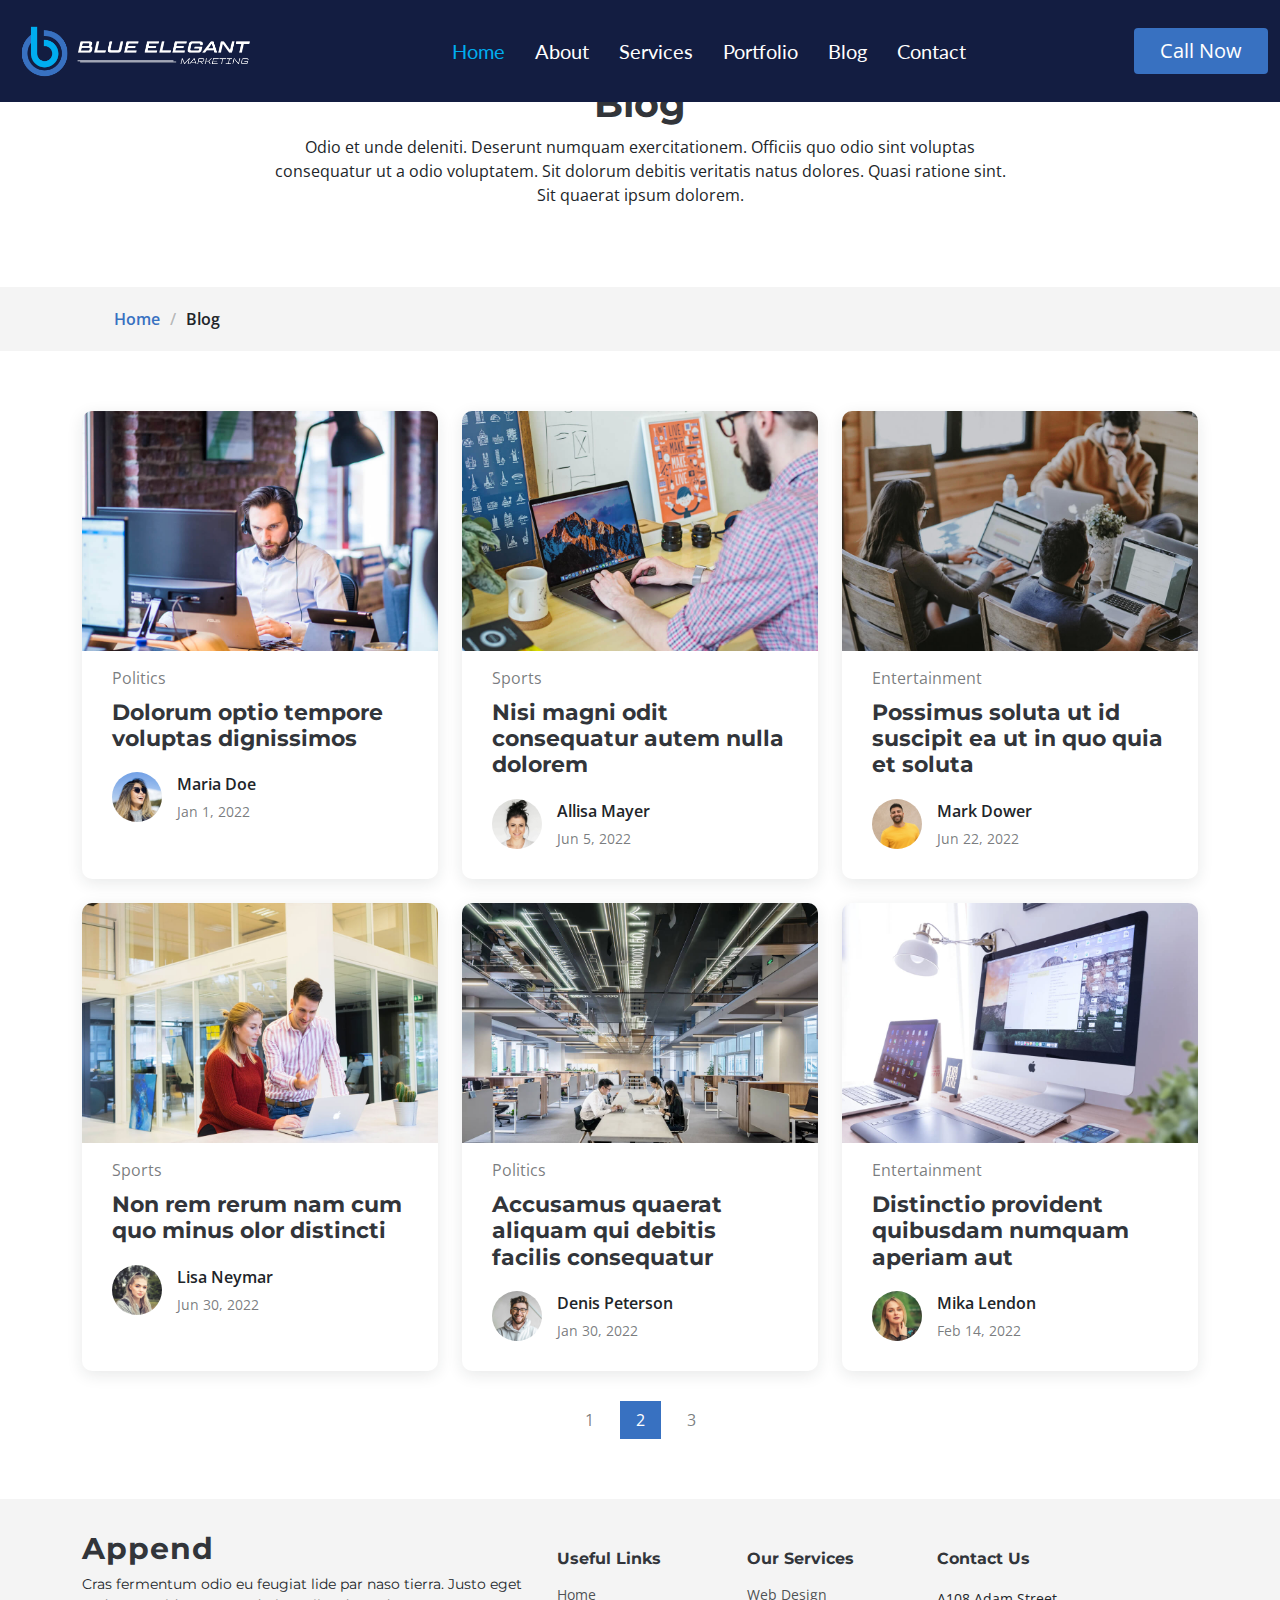
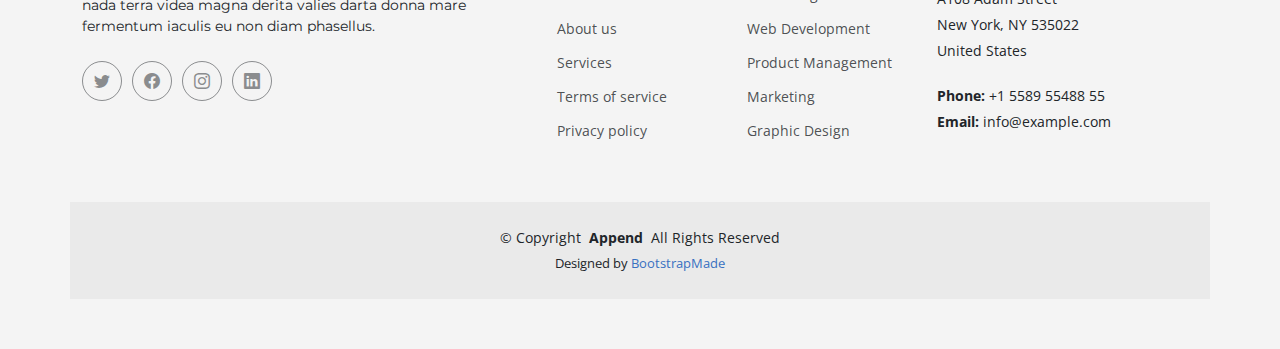
<file: public/blog.html>
<!DOCTYPE html>
<html lang="en">

<head>
  <meta charset="utf-8">
  <meta content="width=device-width, initial-scale=1.0" name="viewport">

  <title>Blog - Append Bootstrap Temlate</title>
  <meta content="" name="description">
  <meta content="" name="keywords">

  <!-- Favicons -->
  <link href="assets/img/icon_bem.png" rel="icon">
  <link href="assets/img/apple-touch-icon.png" rel="apple-touch-icon">

  <!-- Fonts -->
  <link href="https://fonts.googleapis.com" rel="preconnect">
  <link href="https://fonts.gstatic.com" rel="preconnect" crossorigin>
  <link href="https://fonts.googleapis.com/css2?family=Open+Sans:ital,wght@0,300;0,400;0,500;0,600;0,700;0,800;1,300;1,400;1,500;1,600;1,700;1,800&family=Montserrat:ital,wght@0,100;0,200;0,300;0,400;0,500;0,600;0,700;0,800;0,900;1,100;1,200;1,300;1,400;1,500;1,600;1,700;1,800;1,900&family=Lato:ital,wght@0,100;0,300;0,400;0,700;0,900;1,100;1,300;1,400;1,700;1,900&display=swap" rel="stylesheet">

  <!-- Vendor CSS Files -->
  <link href="assets/vendor/bootstrap/css/bootstrap.min.css" rel="stylesheet">
  <link href="assets/vendor/bootstrap-icons/bootstrap-icons.css" rel="stylesheet">
  <link href="assets/vendor/glightbox/css/glightbox.min.css" rel="stylesheet">
  <link href="assets/vendor/swiper/swiper-bundle.min.css" rel="stylesheet">
  <link href="assets/vendor/aos/aos.css" rel="stylesheet">

  <!-- Template Main CSS File -->
  <link href="assets/css/main.css" rel="stylesheet">

  <!-- =======================================================
  * Template Name: Append
  * Updated: Jun 20 2023 with Bootstrap v5.3.0
  * Template URL: https://bootstrapmade.com/append-bootstrap-website-template/
  * Author: BootstrapMade.com
  * License: https://bootstrapmade.com/license/
  ======================================================== -->
</head>

<body class="blog-page" data-bs-spy="scroll" data-bs-target="#navmenu">

  <!-- ======= Header ======= -->
  <header id="header" class="header fixed-top d-flex align-items-center">
    <div
      class="container-fluid d-flex align-items-center justify-content-between"
    >
      <a
        href="index.html"
        class="navbar-brand "
      >
        <!-- Uncomment the line below if you also wish to use an image logo -->
        <img
          src="assets/img/LOGO_BE.png"
          class="d-inline-block align-top "
          alt=""
          id="logo"
        />
        <!-- <h1>Blue Elegant Marketing</h1> -->
        <!-- <span>.</span> -->
      </a>

      <!-- Nav Menu -->
      <nav id="navmenu" class="navmenu">
        <ul>
          <li><a href="index.html#hero" class="active">Home</a></li>
          <li><a href="index.html#about">About</a></li>
          <li><a href="index.html#services">Services</a></li>
          <li><a href="index.html#portfolio">Portfolio</a></li>
          <li><a href="blog.html">Blog</a></li>
          <!-- <li class="dropdown has-dropdown"><a href="#"><span>Dropdown</span> <i class="bi bi-chevron-down"></i></a>
          <ul class="dd-box-shadow">
            <li><a href="#">Dropdown 1</a></li>
            <li class="dropdown has-dropdown"><a href="#"><span>Deep Dropdown</span> <i class="bi bi-chevron-down"></i></a>
              <ul class="dd-box-shadow">
                <li><a href="#">Deep Dropdown 1</a></li>
                <li><a href="#">Deep Dropdown 2</a></li>
                <li><a href="#">Deep Dropdown 3</a></li>
                <li><a href="#">Deep Dropdown 4</a></li>
                <li><a href="#">Deep Dropdown 5</a></li>
              </ul>
            </li>
            <li><a href="#">Dropdown 2</a></li>
            <li><a href="#">Dropdown 3</a></li>
            <li><a href="#">Dropdown 4</a></li>
          </ul>
        </li> -->
          <li><a href="index.html#contact">Contact</a></li>
        </ul>

        <i class="mobile-nav-toggle d-xl-none bi bi-list"></i>
      </nav>
      <!-- End Nav Menu -->

      <a class="btn-getstarted" href="index.html#about">Call Now</a>
    </div>
  </header><!-- End Header -->

  <main id="main">

    <!-- Blog Page Title & Breadcrumbs -->
    <div data-aos="fade" class="page-title">
      <div class="heading">
        <div class="container">
          <div class="row d-flex justify-content-center text-center">
            <div class="col-lg-8">
              <h1>Blog</h1>
              <p class="mb-0">Odio et unde deleniti. Deserunt numquam exercitationem. Officiis quo odio sint voluptas consequatur ut a odio voluptatem. Sit dolorum debitis veritatis natus dolores. Quasi ratione sint. Sit quaerat ipsum dolorem.</p>
            </div>
          </div>
        </div>
      </div>
      <nav class="breadcrumbs">
        <div class="container">
          <ol>
            <li><a href="index.html">Home</a></li>
            <li class="current">Blog</li>
          </ol>
        </div>
      </nav>
    </div><!-- End Page Title -->

    <!-- Blog Section - Blog Page -->
    <section id="blog" class="blog">

      <div class="container" data-aos="fade-up" data-aos-delay="100">

        <div class="row gy-4 posts-list">

          <div class="col-xl-4 col-lg-6">
            <article>

              <div class="post-img">
                <img src="assets/img/blog/blog-1.jpg" alt="" class="img-fluid">
              </div>

              <p class="post-category">Politics</p>

              <h2 class="title">
                <a href="blog-details.html">Dolorum optio tempore voluptas dignissimos</a>
              </h2>

              <div class="d-flex align-items-center">
                <img src="assets/img/blog/blog-author.jpg" alt="" class="img-fluid post-author-img flex-shrink-0">
                <div class="post-meta">
                  <p class="post-author">Maria Doe</p>
                  <p class="post-date">
                    <time datetime="2022-01-01">Jan 1, 2022</time>
                  </p>
                </div>
              </div>

            </article>
          </div><!-- End post list item -->

          <div class="col-xl-4 col-lg-6">
            <article>

              <div class="post-img">
                <img src="assets/img/blog/blog-2.jpg" alt="" class="img-fluid">
              </div>

              <p class="post-category">Sports</p>

              <h2 class="title">
                <a href="blog-details.html">Nisi magni odit consequatur autem nulla dolorem</a>
              </h2>

              <div class="d-flex align-items-center">
                <img src="assets/img/blog/blog-author-2.jpg" alt="" class="img-fluid post-author-img flex-shrink-0">
                <div class="post-meta">
                  <p class="post-author">Allisa Mayer</p>
                  <p class="post-date">
                    <time datetime="2022-01-01">Jun 5, 2022</time>
                  </p>
                </div>
              </div>

            </article>
          </div><!-- End post list item -->

          <div class="col-xl-4 col-lg-6">
            <article>

              <div class="post-img">
                <img src="assets/img/blog/blog-3.jpg" alt="" class="img-fluid">
              </div>

              <p class="post-category">Entertainment</p>

              <h2 class="title">
                <a href="blog-details.html">Possimus soluta ut id suscipit ea ut in quo quia et soluta</a>
              </h2>

              <div class="d-flex align-items-center">
                <img src="assets/img/blog/blog-author-3.jpg" alt="" class="img-fluid post-author-img flex-shrink-0">
                <div class="post-meta">
                  <p class="post-author">Mark Dower</p>
                  <p class="post-date">
                    <time datetime="2022-01-01">Jun 22, 2022</time>
                  </p>
                </div>
              </div>

            </article>
          </div><!-- End post list item -->

          <div class="col-xl-4 col-lg-6">
            <article>

              <div class="post-img">
                <img src="assets/img/blog/blog-4.jpg" alt="" class="img-fluid">
              </div>

              <p class="post-category">Sports</p>

              <h2 class="title">
                <a href="blog-details.html">Non rem rerum nam cum quo minus olor distincti</a>
              </h2>

              <div class="d-flex align-items-center">
                <img src="assets/img/blog/blog-author-4.jpg" alt="" class="img-fluid post-author-img flex-shrink-0">
                <div class="post-meta">
                  <p class="post-author">Lisa Neymar</p>
                  <p class="post-date">
                    <time datetime="2022-01-01">Jun 30, 2022</time>
                  </p>
                </div>
              </div>

            </article>
          </div><!-- End post list item -->

          <div class="col-xl-4 col-lg-6">
            <article>

              <div class="post-img">
                <img src="assets/img/blog/blog-5.jpg" alt="" class="img-fluid">
              </div>

              <p class="post-category">Politics</p>

              <h2 class="title">
                <a href="blog-details.html">Accusamus quaerat aliquam qui debitis facilis consequatur</a>
              </h2>

              <div class="d-flex align-items-center">
                <img src="assets/img/blog/blog-author-5.jpg" alt="" class="img-fluid post-author-img flex-shrink-0">
                <div class="post-meta">
                  <p class="post-author">Denis Peterson</p>
                  <p class="post-date">
                    <time datetime="2022-01-01">Jan 30, 2022</time>
                  </p>
                </div>
              </div>

            </article>
          </div><!-- End post list item -->

          <div class="col-xl-4 col-lg-6">
            <article>

              <div class="post-img">
                <img src="assets/img/blog/blog-6.jpg" alt="" class="img-fluid">
              </div>

              <p class="post-category">Entertainment</p>

              <h2 class="title">
                <a href="blog-details.html">Distinctio provident quibusdam numquam aperiam aut</a>
              </h2>

              <div class="d-flex align-items-center">
                <img src="assets/img/blog/blog-author-6.jpg" alt="" class="img-fluid post-author-img flex-shrink-0">
                <div class="post-meta">
                  <p class="post-author">Mika Lendon</p>
                  <p class="post-date">
                    <time datetime="2022-01-01">Feb 14, 2022</time>
                  </p>
                </div>
              </div>

            </article>
          </div><!-- End post list item -->

        </div><!-- End blog posts list -->

        <div class="pagination d-flex justify-content-center">
          <ul>
            <li><a href="#">1</a></li>
            <li class="active"><a href="#">2</a></li>
            <li><a href="#">3</a></li>
          </ul>
        </div><!-- End pagination -->

      </div>

    </section><!-- End Blog Section -->

  </main>

  <!-- ======= Footer ======= -->
  <footer id="footer" class="footer">

    <div class="container footer-top">
      <div class="row gy-4">
        <div class="col-lg-5 col-md-12 footer-about">
          <a href="index.html" class="logo d-flex align-items-center">
            <span>Append</span>
          </a>
          <p>Cras fermentum odio eu feugiat lide par naso tierra. Justo eget nada terra videa magna derita valies darta donna mare fermentum iaculis eu non diam phasellus.</p>
          <div class="social-links d-flex mt-4">
            <a href=""><i class="bi bi-twitter"></i></a>
            <a href=""><i class="bi bi-facebook"></i></a>
            <a href=""><i class="bi bi-instagram"></i></a>
            <a href=""><i class="bi bi-linkedin"></i></a>
          </div>
        </div>

        <div class="col-lg-2 col-6 footer-links">
          <h4>Useful Links</h4>
          <ul>
            <li><a href="#">Home</a></li>
            <li><a href="#">About us</a></li>
            <li><a href="#">Services</a></li>
            <li><a href="#">Terms of service</a></li>
            <li><a href="#">Privacy policy</a></li>
          </ul>
        </div>

        <div class="col-lg-2 col-6 footer-links">
          <h4>Our Services</h4>
          <ul>
            <li><a href="#">Web Design</a></li>
            <li><a href="#">Web Development</a></li>
            <li><a href="#">Product Management</a></li>
            <li><a href="#">Marketing</a></li>
            <li><a href="#">Graphic Design</a></li>
          </ul>
        </div>

        <div class="col-lg-3 col-md-12 footer-contact text-center text-md-start">
          <h4>Contact Us</h4>
          <p>A108 Adam Street</p>
          <p>New York, NY 535022</p>
          <p>United States</p>
          <p class="mt-4"><strong>Phone:</strong> <span>+1 5589 55488 55</span></p>
          <p><strong>Email:</strong> <span>info@example.com</span></p>
        </div>

      </div>
    </div>

    <div class="container copyright text-center mt-4">
      <p>&copy; <span>Copyright</span> <strong class="px-1">Append</strong> <span>All Rights Reserved</span></p>
      <div class="credits">
        <!-- All the links in the footer should remain intact. -->
        <!-- You can delete the links only if you've purchased the pro version. -->
        <!-- Licensing information: https://bootstrapmade.com/license/ -->
        <!-- Purchase the pro version with working PHP/AJAX contact form: [buy-url] -->
        Designed by <a href="https://bootstrapmade.com/">BootstrapMade</a>
      </div>
    </div>

  </footer><!-- End Footer -->

  <!-- Scroll Top Button -->
  <a href="#" id="scroll-top" class="scroll-top d-flex align-items-center justify-content-center"><i class="bi bi-arrow-up-short"></i></a>

  <!-- Preloader -->
  <div id="preloader">
    <div></div>
    <div></div>
    <div></div>
    <div></div>
  </div>

  <!-- Vendor JS Files -->
  <script src="assets/vendor/bootstrap/js/bootstrap.bundle.min.js"></script>
  <script src="assets/vendor/glightbox/js/glightbox.min.js"></script>
  <script src="assets/vendor/purecounter/purecounter_vanilla.js"></script>
  <script src="assets/vendor/isotope-layout/isotope.pkgd.min.js"></script>
  <script src="assets/vendor/swiper/swiper-bundle.min.js"></script>
  <script src="assets/vendor/aos/aos.js"></script>
  <script src="assets/vendor/php-email-form/validate.js"></script>

  <!-- Template Main JS File -->
  <script src="assets/js/main.js"></script>

</body>

</html>
</file>
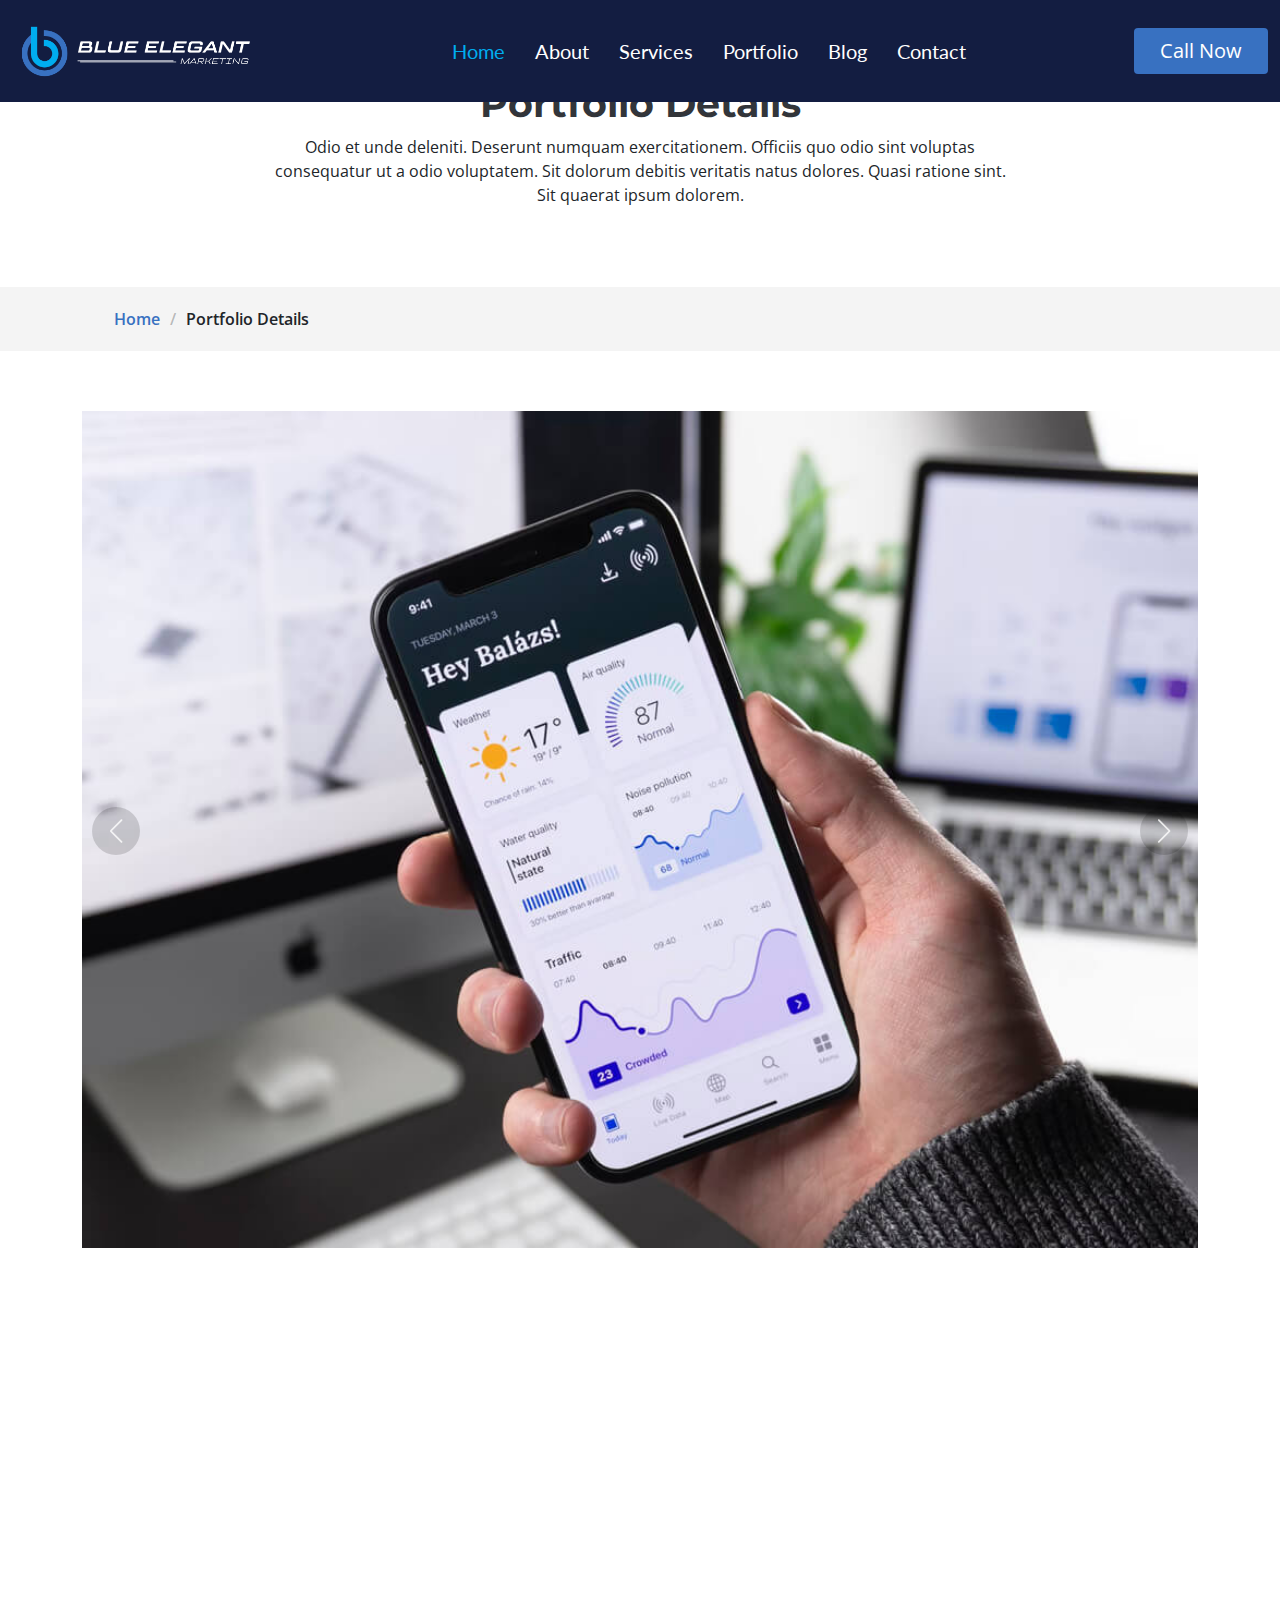
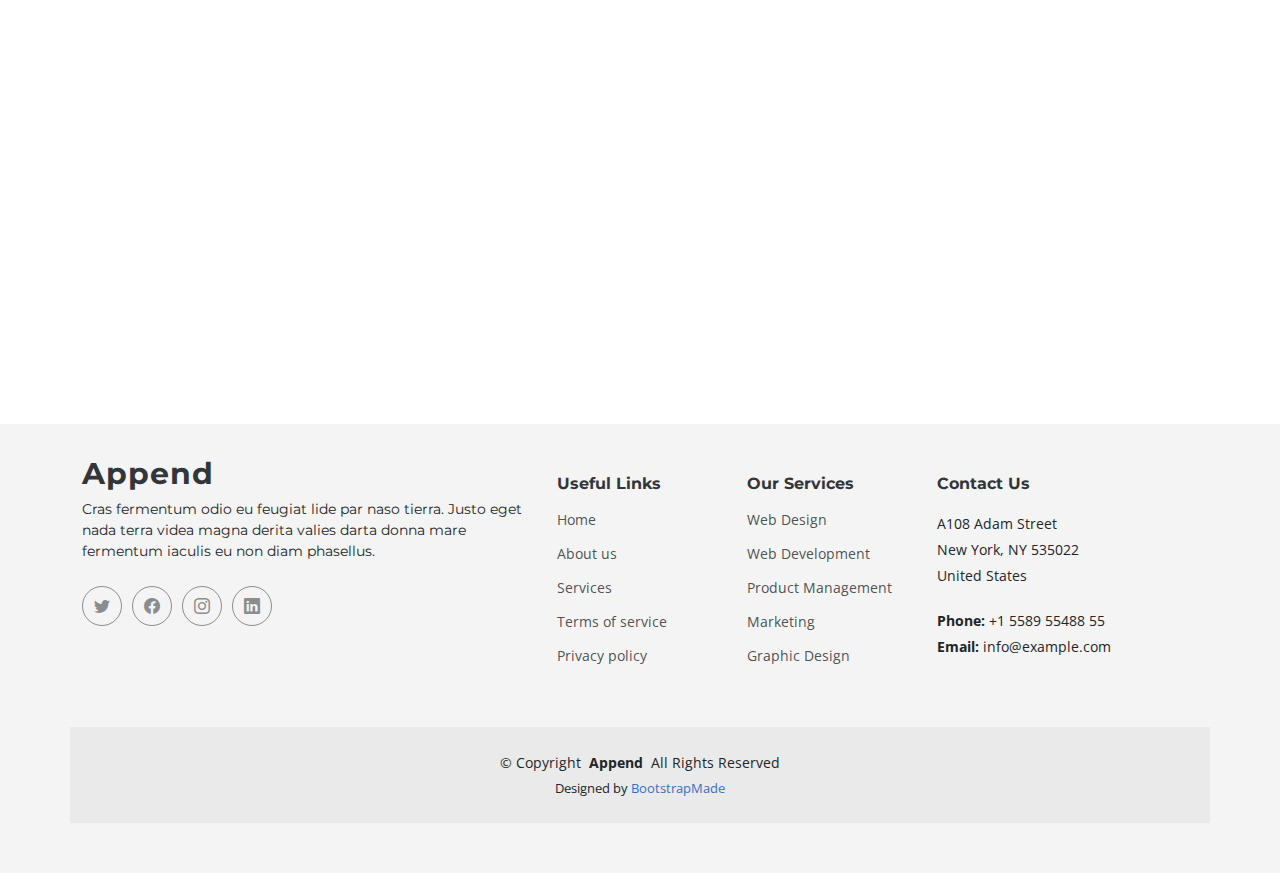
<file: public/portfolio-details.html>
<!DOCTYPE html>
<html lang="en">

<head>
  <meta charset="utf-8">
  <meta content="width=device-width, initial-scale=1.0" name="viewport">

  <title>Portfolio Details - Append Bootstrap Temlate</title>
  <meta content="" name="description">
  <meta content="" name="keywords">

  <!-- Favicons -->
  <link href="assets/img/icon_bem.png" rel="icon">
  <link href="assets/img/apple-touch-icon.png" rel="apple-touch-icon">

  <!-- Fonts -->
  <link href="https://fonts.googleapis.com" rel="preconnect">
  <link href="https://fonts.gstatic.com" rel="preconnect" crossorigin>
  <link href="https://fonts.googleapis.com/css2?family=Open+Sans:ital,wght@0,300;0,400;0,500;0,600;0,700;0,800;1,300;1,400;1,500;1,600;1,700;1,800&family=Montserrat:ital,wght@0,100;0,200;0,300;0,400;0,500;0,600;0,700;0,800;0,900;1,100;1,200;1,300;1,400;1,500;1,600;1,700;1,800;1,900&family=Lato:ital,wght@0,100;0,300;0,400;0,700;0,900;1,100;1,300;1,400;1,700;1,900&display=swap" rel="stylesheet">

  <!-- Vendor CSS Files -->
  <link href="assets/vendor/bootstrap/css/bootstrap.min.css" rel="stylesheet">
  <link href="assets/vendor/bootstrap-icons/bootstrap-icons.css" rel="stylesheet">
  <link href="assets/vendor/glightbox/css/glightbox.min.css" rel="stylesheet">
  <link href="assets/vendor/swiper/swiper-bundle.min.css" rel="stylesheet">
  <link href="assets/vendor/aos/aos.css" rel="stylesheet">

  <!-- Template Main CSS File -->
  <link href="assets/css/main.css" rel="stylesheet">

  <!-- =======================================================
  * Template Name: Append
  * Updated: Jun 20 2023 with Bootstrap v5.3.0
  * Template URL: https://bootstrapmade.com/append-bootstrap-website-template/
  * Author: BootstrapMade.com
  * License: https://bootstrapmade.com/license/
  ======================================================== -->
</head>

<body class="portfolio-details-page" data-bs-spy="scroll" data-bs-target="#navmenu">

  <!-- ======= Header ======= -->
  <header id="header" class="header fixed-top d-flex align-items-center">
    <div
      class="container-fluid d-flex align-items-center justify-content-between"
    >
      <a
        href="index.html"
        class="navbar-brand "
      >
        <!-- Uncomment the line below if you also wish to use an image logo -->
        <img
          src="assets/img/LOGO_BE.png"
          class="d-inline-block align-top "
          alt=""
          id="logo"
        />
        <!-- <h1>Blue Elegant Marketing</h1> -->
        <!-- <span>.</span> -->
      </a>

      <!-- Nav Menu -->
      <nav id="navmenu" class="navmenu">
        <ul>
          <li><a href="index.html#hero" class="active">Home</a></li>
          <li><a href="index.html#about">About</a></li>
          <li><a href="index.html#services">Services</a></li>
          <li><a href="index.html#portfolio">Portfolio</a></li>
          <li><a href="blog.html">Blog</a></li>
          <!-- <li class="dropdown has-dropdown"><a href="#"><span>Dropdown</span> <i class="bi bi-chevron-down"></i></a>
          <ul class="dd-box-shadow">
            <li><a href="#">Dropdown 1</a></li>
            <li class="dropdown has-dropdown"><a href="#"><span>Deep Dropdown</span> <i class="bi bi-chevron-down"></i></a>
              <ul class="dd-box-shadow">
                <li><a href="#">Deep Dropdown 1</a></li>
                <li><a href="#">Deep Dropdown 2</a></li>
                <li><a href="#">Deep Dropdown 3</a></li>
                <li><a href="#">Deep Dropdown 4</a></li>
                <li><a href="#">Deep Dropdown 5</a></li>
              </ul>
            </li>
            <li><a href="#">Dropdown 2</a></li>
            <li><a href="#">Dropdown 3</a></li>
            <li><a href="#">Dropdown 4</a></li>
          </ul>
        </li> -->
          <li><a href="index.html#contact">Contact</a></li>
        </ul>

        <i class="mobile-nav-toggle d-xl-none bi bi-list"></i>
      </nav>
      <!-- End Nav Menu -->

      <a class="btn-getstarted" href="index.html#about">Call Now</a>
    </div>
  </header><!-- End Header -->

  <main id="main">

    <!-- Portfolio Details Page Title & Breadcrumbs -->
    <div data-aos="fade" class="page-title">
      <div class="heading">
        <div class="container">
          <div class="row d-flex justify-content-center text-center">
            <div class="col-lg-8">
              <h1>Portfolio Details</h1>
              <p class="mb-0">Odio et unde deleniti. Deserunt numquam exercitationem. Officiis quo odio sint voluptas consequatur ut a odio voluptatem. Sit dolorum debitis veritatis natus dolores. Quasi ratione sint. Sit quaerat ipsum dolorem.</p>
            </div>
          </div>
        </div>
      </div>
      <nav class="breadcrumbs">
        <div class="container">
          <ol>
            <li><a href="index.html">Home</a></li>
            <li class="current">Portfolio Details</li>
          </ol>
        </div>
      </nav>
    </div><!-- End Page Title -->

    <!-- Portfolio-details Section - Portfolio Details Page -->
    <section id="portfolio-details" class="portfolio-details">

      <div class="container" data-aos="fade-up">

        <div class="portfolio-details-slider swiper">
          <template class="swiper-config">
            {
            "loop": true,
            "speed" : 600,
            "autoplay": {
            "delay": 5000
            },
            "slidesPerView": "auto",
            "navigation": {
            "nextEl": ".swiper-button-next",
            "prevEl": ".swiper-button-prev"
            }
            }
          </template>
          <div class="swiper-wrapper align-items-center">

            <div class="swiper-slide">
              <img src="assets/img/portfolio/app-1.jpg" alt="">
            </div>

            <div class="swiper-slide">
              <img src="assets/img/portfolio/product-1.jpg" alt="">
            </div>

            <div class="swiper-slide">
              <img src="assets/img/portfolio/branding-1.jpg" alt="">
            </div>

            <div class="swiper-slide">
              <img src="assets/img/portfolio/books-1.jpg" alt="">
            </div>

          </div>
          <div class="swiper-button-prev"></div>
          <div class="swiper-button-next"></div>
        </div>

        <div class="row justify-content-between gy-4 mt-4">

          <div class="col-lg-8" data-aos="fade-up">
            <div class="portfolio-description">
              <h2>This is an example of portfolio details</h2>
              <p>
                Autem ipsum nam porro corporis rerum. Quis eos dolorem eos itaque inventore commodi labore quia quia. Exercitationem repudiandae officiis neque suscipit non officia eaque itaque enim. Voluptatem officia accusantium nesciunt est omnis tempora consectetur dignissimos. Sequi nulla at esse enim cum deserunt eius.
              </p>
              <p>
                Amet consequatur qui dolore veniam voluptatem voluptatem sit. Non aspernatur atque natus ut cum nam et. Praesentium error dolores rerum minus sequi quia veritatis eum. Eos et doloribus doloremque nesciunt molestiae laboriosam.
              </p>

              <div class="testimonial-item">
                <p>
                  <i class="bi bi-quote quote-icon-left"></i>
                  <span>Export tempor illum tamen malis malis eram quae irure esse labore quem cillum quid cillum eram malis quorum velit fore eram velit sunt aliqua noster fugiat irure amet legam anim culpa.</span>
                  <i class="bi bi-quote quote-icon-right"></i>
                </p>
                <div>
                  <img src="assets/img/testimonials/testimonials-2.jpg" class="testimonial-img" alt="">
                  <h3>Sara Wilsson</h3>
                  <h4>Designer</h4>
                </div>
              </div>

              <p>
                Impedit ipsum quae et aliquid doloribus et voluptatem quasi. Perspiciatis occaecati earum et magnam animi. Quibusdam non qui ea vitae suscipit vitae sunt. Repudiandae incidunt cumque minus deserunt assumenda tempore. Delectus voluptas necessitatibus est.
              </p>

              <p>
                Sunt voluptatum sapiente facilis quo odio aut ipsum repellat debitis. Molestiae et autem libero. Explicabo et quod necessitatibus similique quis dolor eum. Numquam eaque praesentium rem et qui nesciunt.
              </p>

            </div>
          </div>

          <div class="col-lg-3" data-aos="fade-up" data-aos-delay="100">
            <div class="portfolio-info">
              <h3>Project information</h3>
              <ul>
                <li><strong>Category</strong> Web design</li>
                <li><strong>Client</strong> ASU Company</li>
                <li><strong>Project date</strong> 01 March, 2020</li>
                <li><strong>Project URL</strong> <a href="#">www.example.com</a></li>
                <li><a href="#" class="btn-visit align-self-start">Visit Website</a></li>
              </ul>
            </div>
          </div>

        </div>

      </div>

    </section><!-- End Portfolio-details Section -->

  </main>

  <!-- ======= Footer ======= -->
  <footer id="footer" class="footer">

    <div class="container footer-top">
      <div class="row gy-4">
        <div class="col-lg-5 col-md-12 footer-about">
          <a href="index.html" class="logo d-flex align-items-center">
            <span>Append</span>
          </a>
          <p>Cras fermentum odio eu feugiat lide par naso tierra. Justo eget nada terra videa magna derita valies darta donna mare fermentum iaculis eu non diam phasellus.</p>
          <div class="social-links d-flex mt-4">
            <a href=""><i class="bi bi-twitter"></i></a>
            <a href=""><i class="bi bi-facebook"></i></a>
            <a href=""><i class="bi bi-instagram"></i></a>
            <a href=""><i class="bi bi-linkedin"></i></a>
          </div>
        </div>

        <div class="col-lg-2 col-6 footer-links">
          <h4>Useful Links</h4>
          <ul>
            <li><a href="#">Home</a></li>
            <li><a href="#">About us</a></li>
            <li><a href="#">Services</a></li>
            <li><a href="#">Terms of service</a></li>
            <li><a href="#">Privacy policy</a></li>
          </ul>
        </div>

        <div class="col-lg-2 col-6 footer-links">
          <h4>Our Services</h4>
          <ul>
            <li><a href="#">Web Design</a></li>
            <li><a href="#">Web Development</a></li>
            <li><a href="#">Product Management</a></li>
            <li><a href="#">Marketing</a></li>
            <li><a href="#">Graphic Design</a></li>
          </ul>
        </div>

        <div class="col-lg-3 col-md-12 footer-contact text-center text-md-start">
          <h4>Contact Us</h4>
          <p>A108 Adam Street</p>
          <p>New York, NY 535022</p>
          <p>United States</p>
          <p class="mt-4"><strong>Phone:</strong> <span>+1 5589 55488 55</span></p>
          <p><strong>Email:</strong> <span>info@example.com</span></p>
        </div>

      </div>
    </div>

    <div class="container copyright text-center mt-4">
      <p>&copy; <span>Copyright</span> <strong class="px-1">Append</strong> <span>All Rights Reserved</span></p>
      <div class="credits">
        <!-- All the links in the footer should remain intact. -->
        <!-- You can delete the links only if you've purchased the pro version. -->
        <!-- Licensing information: https://bootstrapmade.com/license/ -->
        <!-- Purchase the pro version with working PHP/AJAX contact form: [buy-url] -->
        Designed by <a href="https://bootstrapmade.com/">BootstrapMade</a>
      </div>
    </div>

  </footer><!-- End Footer -->

  <!-- Scroll Top Button -->
  <a href="#" id="scroll-top" class="scroll-top d-flex align-items-center justify-content-center"><i class="bi bi-arrow-up-short"></i></a>

  <!-- Preloader -->
  <div id="preloader">
    <div></div>
    <div></div>
    <div></div>
    <div></div>
  </div>

  <!-- Vendor JS Files -->
  <script src="assets/vendor/bootstrap/js/bootstrap.bundle.min.js"></script>
  <script src="assets/vendor/glightbox/js/glightbox.min.js"></script>
  <script src="assets/vendor/purecounter/purecounter_vanilla.js"></script>
  <script src="assets/vendor/isotope-layout/isotope.pkgd.min.js"></script>
  <script src="assets/vendor/swiper/swiper-bundle.min.js"></script>
  <script src="assets/vendor/aos/aos.js"></script>
  <script src="assets/vendor/php-email-form/validate.js"></script>

  <!-- Template Main JS File -->
  <script src="assets/js/main.js"></script>

</body>

</html>
</file>
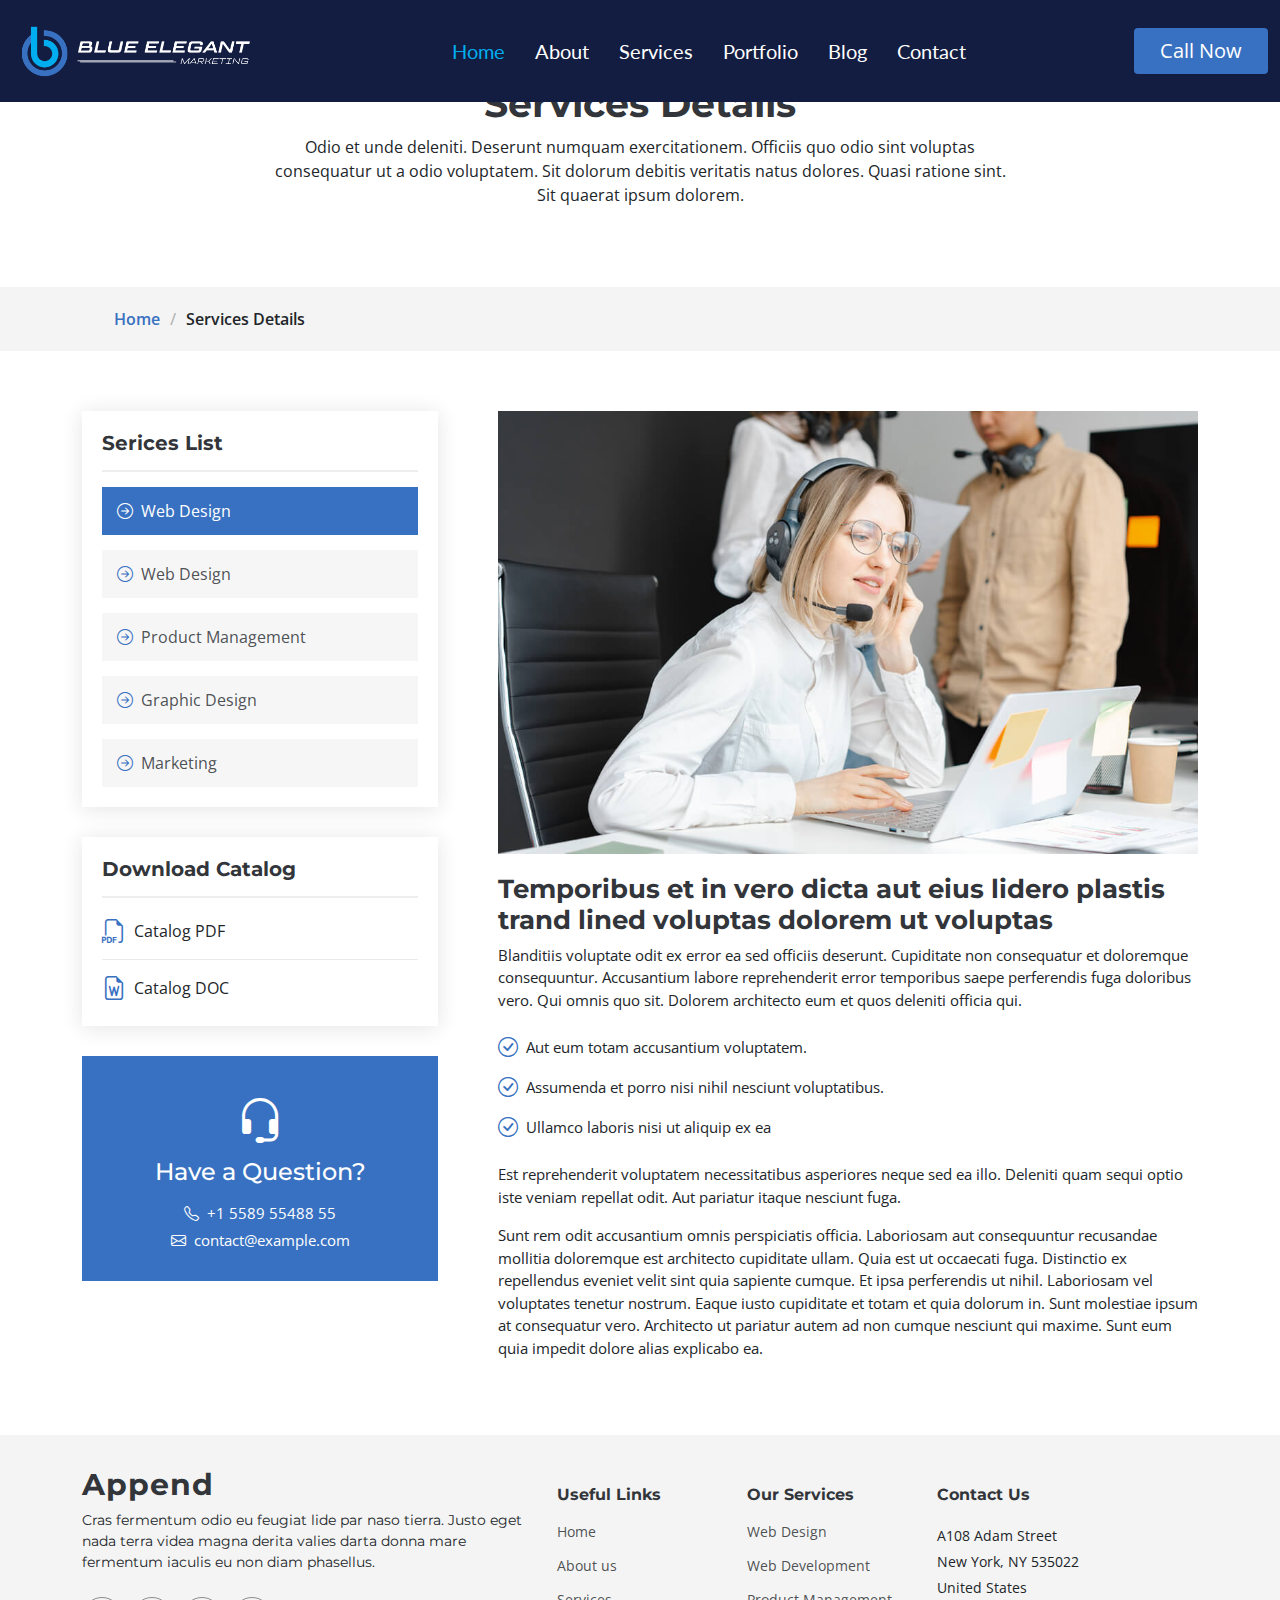
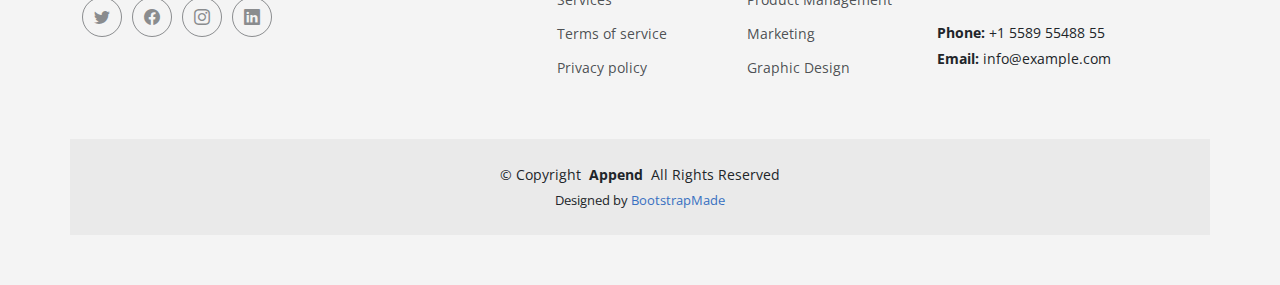
<file: public/services-details.html>
<!DOCTYPE html>
<html lang="en">

<head>
  <meta charset="utf-8">
  <meta content="width=device-width, initial-scale=1.0" name="viewport">

  <title>Services Details - Append Bootstrap Temlate</title>
  <meta content="" name="description">
  <meta content="" name="keywords">

  <!-- Favicons -->
  <link href="assets/img/icon_bem.png" rel="icon">
  <link href="assets/img/apple-touch-icon.png" rel="apple-touch-icon">

  <!-- Fonts -->
  <link href="https://fonts.googleapis.com" rel="preconnect">
  <link href="https://fonts.gstatic.com" rel="preconnect" crossorigin>
  <link href="https://fonts.googleapis.com/css2?family=Open+Sans:ital,wght@0,300;0,400;0,500;0,600;0,700;0,800;1,300;1,400;1,500;1,600;1,700;1,800&family=Montserrat:ital,wght@0,100;0,200;0,300;0,400;0,500;0,600;0,700;0,800;0,900;1,100;1,200;1,300;1,400;1,500;1,600;1,700;1,800;1,900&family=Lato:ital,wght@0,100;0,300;0,400;0,700;0,900;1,100;1,300;1,400;1,700;1,900&display=swap" rel="stylesheet">

  <!-- Vendor CSS Files -->
  <link href="assets/vendor/bootstrap/css/bootstrap.min.css" rel="stylesheet">
  <link href="assets/vendor/bootstrap-icons/bootstrap-icons.css" rel="stylesheet">
  <link href="assets/vendor/glightbox/css/glightbox.min.css" rel="stylesheet">
  <link href="assets/vendor/swiper/swiper-bundle.min.css" rel="stylesheet">
  <link href="assets/vendor/aos/aos.css" rel="stylesheet">

  <!-- Template Main CSS File -->
  <link href="assets/css/main.css" rel="stylesheet">

  <!-- =======================================================
  * Template Name: Append
  * Updated: Jun 20 2023 with Bootstrap v5.3.0
  * Template URL: https://bootstrapmade.com/append-bootstrap-website-template/
  * Author: BootstrapMade.com
  * License: https://bootstrapmade.com/license/
  ======================================================== -->
</head>

<body class="services-details-page" data-bs-spy="scroll" data-bs-target="#navmenu">

  <!-- ======= Header ======= -->
  <header id="header" class="header fixed-top d-flex align-items-center">
    <div
      class="container-fluid d-flex align-items-center justify-content-between"
    >
      <a
        href="index.html"
        class="navbar-brand "
      >
        <!-- Uncomment the line below if you also wish to use an image logo -->
        <img
          src="assets/img/LOGO_BE.png"
          class="d-inline-block align-top "
          alt=""
          id="logo"
        />
        <!-- <h1>Blue Elegant Marketing</h1> -->
        <!-- <span>.</span> -->
      </a>

      <!-- Nav Menu -->
      <nav id="navmenu" class="navmenu">
        <ul>
          <li><a href="index.html#hero" class="active">Home</a></li>
          <li><a href="index.html#about">About</a></li>
          <li><a href="index.html#services">Services</a></li>
          <li><a href="index.html#portfolio">Portfolio</a></li>
          <li><a href="blog.html">Blog</a></li>
          <!-- <li class="dropdown has-dropdown"><a href="#"><span>Dropdown</span> <i class="bi bi-chevron-down"></i></a>
          <ul class="dd-box-shadow">
            <li><a href="#">Dropdown 1</a></li>
            <li class="dropdown has-dropdown"><a href="#"><span>Deep Dropdown</span> <i class="bi bi-chevron-down"></i></a>
              <ul class="dd-box-shadow">
                <li><a href="#">Deep Dropdown 1</a></li>
                <li><a href="#">Deep Dropdown 2</a></li>
                <li><a href="#">Deep Dropdown 3</a></li>
                <li><a href="#">Deep Dropdown 4</a></li>
                <li><a href="#">Deep Dropdown 5</a></li>
              </ul>
            </li>
            <li><a href="#">Dropdown 2</a></li>
            <li><a href="#">Dropdown 3</a></li>
            <li><a href="#">Dropdown 4</a></li>
          </ul>
        </li> -->
          <li><a href="index.html#contact">Contact</a></li>
        </ul>

        <i class="mobile-nav-toggle d-xl-none bi bi-list"></i>
      </nav>
      <!-- End Nav Menu -->

      <a class="btn-getstarted" href="index.html#about">Call Now</a>
    </div>
  </header><!-- End Header -->

  <main id="main">

    <!-- Services Details Page Title & Breadcrumbs -->
    <div data-aos="fade" class="page-title">
      <div class="heading">
        <div class="container">
          <div class="row d-flex justify-content-center text-center">
            <div class="col-lg-8">
              <h1>Services Details</h1>
              <p class="mb-0">Odio et unde deleniti. Deserunt numquam exercitationem. Officiis quo odio sint voluptas consequatur ut a odio voluptatem. Sit dolorum debitis veritatis natus dolores. Quasi ratione sint. Sit quaerat ipsum dolorem.</p>
            </div>
          </div>
        </div>
      </div>
      <nav class="breadcrumbs">
        <div class="container">
          <ol>
            <li><a href="index.html">Home</a></li>
            <li class="current">Services Details</li>
          </ol>
        </div>
      </nav>
    </div><!-- End Page Title -->

    <!-- Service-details Section - Services Details Page -->
    <section id="service-details" class="service-details">

      <div class="container">

        <div class="row gy-5">

          <div class="col-lg-4" data-aos="fade-up" data-aos-delay="100">

            <div class="service-box">
              <h4>Serices List</h4>
              <div class="services-list">
                <a href="#" class="active"><i class="bi bi-arrow-right-circle"></i><span>Web Design</span></a>
                <a href="#"><i class="bi bi-arrow-right-circle"></i><span>Web Design</span></a>
                <a href="#"><i class="bi bi-arrow-right-circle"></i><span>Product Management</span></a>
                <a href="#"><i class="bi bi-arrow-right-circle"></i><span>Graphic Design</span></a>
                <a href="#"><i class="bi bi-arrow-right-circle"></i><span>Marketing</span></a>
              </div>
            </div><!-- End Services List -->

            <div class="service-box">
              <h4>Download Catalog</h4>
              <div class="download-catalog">
                <a href="#"><i class="bi bi-filetype-pdf"></i><span>Catalog PDF</span></a>
                <a href="#"><i class="bi bi-file-earmark-word"></i><span>Catalog DOC</span></a>
              </div>
            </div><!-- End Services List -->

            <div class="help-box d-flex flex-column justify-content-center align-items-center">
              <i class="bi bi-headset help-icon"></i>
              <h4>Have a Question?</h4>
              <p class="d-flex align-items-center mt-2 mb-0"><i class="bi bi-telephone me-2"></i> <span>+1 5589 55488 55</span></p>
              <p class="d-flex align-items-center mt-1 mb-0"><i class="bi bi-envelope me-2"></i> <a href="mailto:contact@example.com">contact@example.com</a></span></p>
            </div>

          </div>

          <div class="col-lg-8 ps-lg-5" data-aos="fade-up" data-aos-delay="200">
            <img src="assets/img/services.jpg" alt="" class="img-fluid services-img">
            <h3>Temporibus et in vero dicta aut eius lidero plastis trand lined voluptas dolorem ut voluptas</h3>
            <p>
              Blanditiis voluptate odit ex error ea sed officiis deserunt. Cupiditate non consequatur et doloremque consequuntur. Accusantium labore reprehenderit error temporibus saepe perferendis fuga doloribus vero. Qui omnis quo sit. Dolorem architecto eum et quos deleniti officia qui.
            </p>
            <ul>
              <li><i class="bi bi-check-circle"></i> <span>Aut eum totam accusantium voluptatem.</span></li>
              <li><i class="bi bi-check-circle"></i> <span>Assumenda et porro nisi nihil nesciunt voluptatibus.</span></li>
              <li><i class="bi bi-check-circle"></i> <span>Ullamco laboris nisi ut aliquip ex ea</span></li>
            </ul>
            <p>
              Est reprehenderit voluptatem necessitatibus asperiores neque sed ea illo. Deleniti quam sequi optio iste veniam repellat odit. Aut pariatur itaque nesciunt fuga.
            </p>
            <p>
              Sunt rem odit accusantium omnis perspiciatis officia. Laboriosam aut consequuntur recusandae mollitia doloremque est architecto cupiditate ullam. Quia est ut occaecati fuga. Distinctio ex repellendus eveniet velit sint quia sapiente cumque. Et ipsa perferendis ut nihil. Laboriosam vel voluptates tenetur nostrum. Eaque iusto cupiditate et totam et quia dolorum in. Sunt molestiae ipsum at consequatur vero. Architecto ut pariatur autem ad non cumque nesciunt qui maxime. Sunt eum quia impedit dolore alias explicabo ea.
            </p>
          </div>

        </div>

      </div>

    </section><!-- End Service-details Section -->

  </main>

  <!-- ======= Footer ======= -->
  <footer id="footer" class="footer">

    <div class="container footer-top">
      <div class="row gy-4">
        <div class="col-lg-5 col-md-12 footer-about">
          <a href="index.html" class="logo d-flex align-items-center">
            <span>Append</span>
          </a>
          <p>Cras fermentum odio eu feugiat lide par naso tierra. Justo eget nada terra videa magna derita valies darta donna mare fermentum iaculis eu non diam phasellus.</p>
          <div class="social-links d-flex mt-4">
            <a href=""><i class="bi bi-twitter"></i></a>
            <a href=""><i class="bi bi-facebook"></i></a>
            <a href=""><i class="bi bi-instagram"></i></a>
            <a href=""><i class="bi bi-linkedin"></i></a>
          </div>
        </div>

        <div class="col-lg-2 col-6 footer-links">
          <h4>Useful Links</h4>
          <ul>
            <li><a href="#">Home</a></li>
            <li><a href="#">About us</a></li>
            <li><a href="#">Services</a></li>
            <li><a href="#">Terms of service</a></li>
            <li><a href="#">Privacy policy</a></li>
          </ul>
        </div>

        <div class="col-lg-2 col-6 footer-links">
          <h4>Our Services</h4>
          <ul>
            <li><a href="#">Web Design</a></li>
            <li><a href="#">Web Development</a></li>
            <li><a href="#">Product Management</a></li>
            <li><a href="#">Marketing</a></li>
            <li><a href="#">Graphic Design</a></li>
          </ul>
        </div>

        <div class="col-lg-3 col-md-12 footer-contact text-center text-md-start">
          <h4>Contact Us</h4>
          <p>A108 Adam Street</p>
          <p>New York, NY 535022</p>
          <p>United States</p>
          <p class="mt-4"><strong>Phone:</strong> <span>+1 5589 55488 55</span></p>
          <p><strong>Email:</strong> <span>info@example.com</span></p>
        </div>

      </div>
    </div>

    <div class="container copyright text-center mt-4">
      <p>&copy; <span>Copyright</span> <strong class="px-1">Append</strong> <span>All Rights Reserved</span></p>
      <div class="credits">
        <!-- All the links in the footer should remain intact. -->
        <!-- You can delete the links only if you've purchased the pro version. -->
        <!-- Licensing information: https://bootstrapmade.com/license/ -->
        <!-- Purchase the pro version with working PHP/AJAX contact form: [buy-url] -->
        Designed by <a href="https://bootstrapmade.com/">BootstrapMade</a>
      </div>
    </div>

  </footer><!-- End Footer -->

  <!-- Scroll Top Button -->
  <a href="#" id="scroll-top" class="scroll-top d-flex align-items-center justify-content-center"><i class="bi bi-arrow-up-short"></i></a>

  <!-- Preloader -->
  <div id="preloader">
    <div></div>
    <div></div>
    <div></div>
    <div></div>
  </div>

  <!-- Vendor JS Files -->
  <script src="assets/vendor/bootstrap/js/bootstrap.bundle.min.js"></script>
  <script src="assets/vendor/glightbox/js/glightbox.min.js"></script>
  <script src="assets/vendor/purecounter/purecounter_vanilla.js"></script>
  <script src="assets/vendor/isotope-layout/isotope.pkgd.min.js"></script>
  <script src="assets/vendor/swiper/swiper-bundle.min.js"></script>
  <script src="assets/vendor/aos/aos.js"></script>
  <script src="assets/vendor/php-email-form/validate.js"></script>

  <!-- Template Main JS File -->
  <script src="assets/js/main.js"></script>

</body>

</html>
</file>
<file: public/assets/css/main.css>
/**
* Template Name: Append
* Updated: Jun 20 2023 with Bootstrap v5.3.0
* Template URL: https://bootstrapmade.com/append-bootstrap-website-template/
* Author: BootstrapMade.com
* License: https://bootstrapmade.com/license/
*/

/*--------------------------------------------------------------
# Font & Color Variables
# Help: https://bootstrapmade.com/color-system/
--------------------------------------------------------------*/
/* Fonts */
:root {
  --font-default: "Open Sans", system-ui, -apple-system, "Segoe UI", Roboto,
    "Helvetica Neue", Arial, "Noto Sans", "Liberation Sans", sans-serif,
    "Apple Color Emoji", "Segoe UI Emoji", "Segoe UI Symbol", "Noto Color Emoji";
  --font-primary: "Montserrat", sans-serif;
  --font-secondary: "Lato", sans-serif;
}

/* Global Colors */
:root {
  --color-default: #212529;
  --color-default-rgb: 33, 37, 41;
  --color-background: #ffffff;
  --color-background-rgb: 255, 255, 255;
  --color-primary: #3871c1;
  --color-primary-rgb: 232, 69, 69;
  --color-secondary: #32353a;
  --color-secondary-rgb: 50, 53, 58;
  --color-box-background: #ffffff;
  --color-box-background-rgb: 255, 255, 255;
  --color-inverse: #ffffff;
  --color-inverse-rgb: 255, 255, 255;
}

/* Nav Menu Colors */
:root {
  --color-nav: #fff;
  --color-nav-hover: #00adef;
  --color-nav-dropdown: #3a3939;
  --color-nav-dropdown-hover: #00adef;
  --color-nav-dropdown-background: #ffffff;
  --color-nav-mobile-background: #ffffff;
}

/* Smooth scroll */
:root {
  scroll-behavior: smooth;
}

/*--------------------------------------------------------------
# General
--------------------------------------------------------------*/
body {
  color: var(--color-default);
  background-color: var(--color-background);
  font-family: var(--font-default);
}

a {
  color: var(--color-primary);
  text-decoration: none;
  transition: 0.3s;
}

a:hover {
  color: rgba(var(--color-primary-rgb), 0.7);
  text-decoration: none;
}

h1,
h2,
h3,
h4,
h5,
h6 {
  font-family: var(--font-primary);
}

section {
  color: var(--color-default);
  background-color: var(--color-background);
  padding: 60px 0;
  overflow: clip;
}

#logo {
  height: 8vh;
  width: 20vw;
  object-fit: contain;
}
@media (max-width: 950px) {
  #logo {
    width: 40vw;
  }
}


/*--------------------------------------------------------------
# Section Title
--------------------------------------------------------------*/
.section-title {
  text-align: center;
  padding-bottom: 60px;
}

.section-title h2 {
  color: var(--color-secondary);
  font-size: 32px;
  font-weight: 700;
  position: relative;
}

.section-title h2:before,
.section-title h2:after {
  content: "";
  width: 50px;
  height: 2px;
  background: var(--color-primary);
  display: inline-block;
}

.section-title h2:before {
  margin: 0 15px 10px 0;
}

.section-title h2:after {
  margin: 0 0 10px 15px;
}

.section-title p {
  margin-bottom: 0;
}

/*--------------------------------------------------------------
# Page Title & Breadcrumbs
--------------------------------------------------------------*/
.page-title {
  --color-box-background: rgba(var(--color-default-rgb), 0.05);
  color: var(--color-default);
  background-color: var(--color-background);
}

.page-title .heading {
  padding: 80px 0;
  border-top: 1px solid rgba(var(--color-default-rgb), 0.1);
}

.page-title .heading h1 {
  font-size: 38px;
  font-weight: 700;
  color: var(--color-secondary);
}

.page-title nav {
  background-color: var(--color-box-background);
  padding: 20px 0;
}

.page-title nav ol {
  display: flex;
  flex-wrap: wrap;
  list-style: none;
  margin: 0;
  font-size: 16px;
  font-weight: 600;
}

.page-title nav ol li + li {
  padding-left: 10px;
}

.page-title nav ol li + li::before {
  content: "/";
  display: inline-block;
  padding-right: 10px;
  color: rgba(var(--color-default-rgb), 0.3);
}

/*--------------------------------------------------------------
# Global Header
--------------------------------------------------------------*/
.header {
  --color-background: #131d41;
  --color-inverse: #ffffff;
  color: var(--color-default);
  background-color: var(--color-background);
  padding: 15px 0;
  transition: all 0.5s;
  z-index: 997;
}

.header .logo img {
  max-height: 40px;
  margin-right: 6px;
}

.header .logo h1 {
  font-size: 24px;
  margin: 0;
  font-weight: 600;
  color: var(--color-secondary);
}

.header .logo span {
  color: var(--color-primary);
  font-size: 24px;
  font-weight: 600;
  padding-left: 3px;
}

.header .btn-getstarted,
.header .btn-getstarted:focus {
  color: var(--color-inverse);
  background: var(--color-primary);
  font-size: 20px;
  padding: 8px 26px;
  margin: 0;
  border-radius: 4px;
  transition: 0.3s;
}

.header .btn-getstarted:hover,
.header .btn-getstarted:focus:hover {
  color: var(--color-inverse);
  background: rgba(var(--color-primary-rgb), 0.85);
}

@media (max-width: 1200px) {
  .header .logo {
    order: 1;
  }

  .header .btn-getstarted {
    order: 2;
    margin: 0 0 0 2rem;
    padding: 4px 10px;
    font-size: 15px;
  }

  .header .navmenu {
    order: 3;
  }
}

/* Global Header on page scroll
------------------------------*/
.scrolled .header {
  --color-background: #131d41;
  --color-secondary: #444444;
  --color-nav: #fff;
  --color-nav-hover: #e84545;
  box-shadow: 0 0 30px 10px rgba(0, 0, 0, 0.1);
}

/* Global Scroll Margin Top
------------------------------*/
section {
  scroll-margin-top: 90px;
}

@media (max-width: 1199px) {
  section {
    scroll-margin-top: 66px;
  }
}

/* Home Page Custom Header
------------------------------*/
.index-page .header {
  --color-background: rgba(255, 255, 255, 0);
  --color-secondary: #ffffff;
  --color-nav: rgba(255, 255, 255, 0.515);
  --color-nav-hover: #ffffff;
}

/* Home Page Custom Header on page scroll
------------------------------*/
.index-page.scrolled .header {
  --color-background: #131d41;
  --color-secondary: #444444;
  --color-nav: #fff;
  --color-nav-hover: #00adef;
}

/*--------------------------------------------------------------
# Navigation Menu
--------------------------------------------------------------*/
/* Desktop Navigation */
@media (min-width: 1200px) {
  .navmenu {
    padding: 0;
  }

  .navmenu ul {
    margin: 0;
    padding: 0;
    display: flex;
    list-style: none;
    align-items: center;
  }

  .navmenu li {
    position: relative;
  }

  .navmenu a,
  .navmenu a:focus {
    color: var(--color-nav);
    padding: 18px 15px;
    font-size: 20px;
    font-family: var(--font-secondary);
    font-weight: 400;
    display: flex;
    align-items: center;
    justify-content: space-between;
    white-space: nowrap;
    transition: 0.3s;
  }

  .navmenu a i,
  .navmenu a:focus i {
    font-size: 12px;
    line-height: 0;
    margin-left: 5px;
    transition: 0.3s;
  }

  .navmenu li:last-child a {
    padding-right: 0;
  }

  .navmenu li:hover > a,
  .navmenu .active,
  .navmenu .active:focus {
    color: var(--color-nav-hover);
  }

  .navmenu .dropdown ul {
    margin: 0;
    padding: 10px 0;
    background: var(--color-nav-dropdown-background);
    display: block;
    position: absolute;
    visibility: hidden;
    left: 14px;
    top: 130%;
    opacity: 0;
    transition: 0.3s;
    border-radius: 4px;
    z-index: 99;
  }

  .navmenu .dropdown ul li {
    min-width: 200px;
  }

  .navmenu .dropdown ul a {
    padding: 10px 20px;
    font-size: 15px;
    text-transform: none;
    color: var(--color-nav-dropdown);
  }

  .navmenu .dropdown ul a i {
    font-size: 12px;
  }

  .navmenu .dropdown ul a:hover,
  .navmenu .dropdown ul .active:hover,
  .navmenu .dropdown ul li:hover > a {
    color: var(--color-nav-dropdown-hover);
  }

  .navmenu .dropdown:hover > ul {
    opacity: 1;
    top: 100%;
    visibility: visible;
  }

  .navmenu .dropdown .dropdown ul {
    top: 0;
    left: -90%;
    visibility: hidden;
  }

  .navmenu .dropdown .dropdown:hover > ul {
    opacity: 1;
    top: 0;
    left: -100%;
    visibility: visible;
  }

  .navmenu .megamenu {
    position: static;
  }

  .navmenu .megamenu ul {
    margin: 0;
    padding: 10px;
    background: var(--color-nav-dropdown-background);
    box-shadow: 0px 0px 20px rgba(var(--color-default-rgb), 0.1);
    display: block;
    position: absolute;
    top: 130%;
    left: 0;
    right: 0;
    visibility: hidden;
    opacity: 0;
    display: flex;
    transition: 0.3s;
    border-radius: 4px;
    z-index: 99;
  }

  .navmenu .megamenu ul li {
    flex: 1;
  }

  .navmenu .megamenu ul li a,
  .navmenu .megamenu ul li:hover > a {
    padding: 10px 20px;
    font-size: 15px;
    color: var(--color-nav-dropdown);
  }

  .navmenu .megamenu ul li a:hover,
  .navmenu .megamenu ul li .active,
  .navmenu .megamenu ul li .active:hover {
    color: var(--color-nav-dropdown-hover);
  }

  .navmenu .megamenu:hover > ul {
    opacity: 1;
    top: 100%;
    visibility: visible;
  }

  .navmenu .dd-box-shadow {
    box-shadow: 0px 0px 30px rgba(var(--color-default-rgb), 0.15);
  }
}

/* Mobile Navigation */
@media (max-width: 1199px) {
  .mobile-nav-toggle {
    color: var(--color-nav);
    font-size: 28px;
    line-height: 0;
    margin-right: 10px;
    cursor: pointer;
    transition: color 0.3s;
  }

  .navmenu {
    padding: 0;
    z-index: 9997;
  }

  .navmenu ul {
    display: none;
    position: absolute;
    inset: 60px 20px 350px 20px;
    padding: 10px 0;
    margin: 0;
    border-radius: 6px;
    background-color: var(--color-nav-mobile-background);
    overflow-y: auto;
    transition: 0.3s;
    z-index: 9998;
    box-shadow: 0px 0px 30px rgba(var(--color-default-rgb), 0.1);
  }

  .navmenu a,
  .navmenu a:focus {
    color: var(--color-nav-dropdown);
    padding: 10px 20px;
    font-family: var(--font-secondary);
    font-size: 17px;
    font-weight: 500;
    display: flex;
    align-items: center;
    justify-content: space-between;
    white-space: nowrap;
    transition: 0.3s;
  }

  .navmenu a i,
  .navmenu a:focus i {
    font-size: 12px;
    line-height: 0;
    margin-left: 5px;
    width: 30px;
    height: 30px;
    display: flex;
    align-items: center;
    justify-content: center;
    border-radius: 50%;
    transition: 0.3s;
    background-color: rgba(var(--color-primary-rgb), 0.1);
  }

  .navmenu a i:hover,
  .navmenu a:focus i:hover {
    background-color: var(--color-primary);
    color: var(--color-inverse);
  }

  .navmenu a:hover,
  .navmenu .active,
  .navmenu .active:focus {
    color: var(--color-nav-dropdown-hover);
  }

  .navmenu .active i,
  .navmenu .active:focus i {
    background-color: var(--color-primary);
    color: var(--color-inverse);
    transform: rotate(180deg);
  }

  .navmenu .dropdown ul,
  .navmenu .megamenu ul {
    position: static;
    display: none;
    z-index: 99;
    padding: 10px 0;
    margin: 10px 20px;
    background-color: var(--color-nav-dropdown-background);
    transition: all 0.5s ease-in-out;
  }

  .navmenu .dropdown ul ul,
  .navmenu .megamenu ul ul {
    background-color: rgba(33, 37, 41, 0.1);
  }

  .navmenu .dropdown > .dropdown-active,
  .navmenu .megamenu > .dropdown-active {
    display: block;
    background-color: rgba(33, 37, 41, 0.03);
  }

  .mobile-nav-active {
    overflow: hidden;
  }

  .mobile-nav-active .mobile-nav-toggle {
    color: #fff;
    position: absolute;
    font-size: 32px;
    top: 15px;
    right: 15px;
    margin-right: 0;
    z-index: 9999;
  }

  .mobile-nav-active .navmenu {
    position: fixed;
    overflow: hidden;
    inset: 0;
    background: rgba(33, 37, 41, 0.8);
    transition: 0.3s;
  }

  .mobile-nav-active .navmenu > ul {
    display: block;
  }
}

/*--------------------------------------------------------------
# Scroll Top Button
--------------------------------------------------------------*/
.scroll-top {
  position: fixed;
  visibility: hidden;
  opacity: 0;
  right: 15px;
  bottom: 15px;
  z-index: 99999;
  background-color: var(--color-primary);
  width: 40px;
  height: 40px;
  border-radius: 4px;
  transition: all 0.4s;
}

.scroll-top i {
  font-size: 24px;
  color: #ffffff;
  line-height: 0;
}

.scroll-top:hover {
  background-color: white;
  color: #ffffff;
}
.scroll-top i:hover {
  color: #000;
}

.scroll-top.active {
  visibility: visible;
  opacity: 1;
}

/*--------------------------------------------------------------
# Preloader
--------------------------------------------------------------*/
#preloader {
  position: fixed;
  inset: 0;
  z-index: 9999;
  overflow: hidden;
  background-color: var(--color-background);
  transition: all 0.6s ease-out;
  width: 100%;
  height: 100vh;
  display: flex;
  align-items: center;
  justify-content: center;
}

#preloader div {
  width: 13px;
  height: 13px;
  background-color: var(--color-primary);
  border-radius: 50%;
  animation-timing-function: cubic-bezier(0, 1, 1, 0);
  position: absolute;
  left: 50%;
}

#preloader div:nth-child(1) {
  left: calc(50% + 8px);
  animation: animate-preloader-1 0.6s infinite;
}

#preloader div:nth-child(2) {
  left: calc(50% + 8px);
  animation: animate-preloader-2 0.6s infinite;
}

#preloader div:nth-child(3) {
  left: calc(50% + 32px);
  animation: animate-preloader-2 0.6s infinite;
}

#preloader div:nth-child(4) {
  left: calc(50% + 56px);
  animation: animate-preloader-3 0.6s infinite;
}

@keyframes animate-preloader-1 {
  0% {
    transform: scale(0);
  }

  100% {
    transform: scale(1);
  }
}

@keyframes animate-preloader-3 {
  0% {
    transform: scale(1);
  }

  100% {
    transform: scale(0);
  }
}

@keyframes animate-preloader-2 {
  0% {
    transform: translate(0, 0);
  }

  100% {
    transform: translate(24px, 0);
  }
}

/*--------------------------------------------------------------
# Disable aos animation delay on mobile devices
--------------------------------------------------------------*/
@media screen and (max-width: 768px) {
  [data-aos-delay] {
    transition-delay: 0 !important;
  }
}

/*--------------------------------------------------------------
# Footer
--------------------------------------------------------------*/
.footer {
  --color-background: #f4f4f4;
  --color-box-background: #eaeaea;
  color: var(--color-default);
  background-color: var(--color-background);
  font-size: 14px;
  padding-bottom: 50px;
}

.footer .footer-top {
  padding-top: 50px;
}

.footer .footer-about .logo {
  line-height: 0;
  margin-bottom: 25px;
}

.footer .footer-about .logo img {
  max-height: 40px;
  margin-right: 6px;
}

.footer .footer-about .logo span {
  color: var(--color-secondary);
  font-size: 30px;
  font-weight: 700;
  letter-spacing: 1px;
  font-family: var(--font-primary);
}

.footer .footer-about p {
  font-size: 14px;
  font-family: var(--font-primary);
}

.footer .social-links a {
  display: flex;
  align-items: center;
  justify-content: center;
  width: 40px;
  height: 40px;
  border-radius: 50%;
  border: 1px solid rgba(var(--color-default-rgb), 0.5);
  font-size: 16px;
  color: rgba(var(--color-default-rgb), 0.5);
  margin-right: 10px;
  transition: 0.3s;
}

.footer .social-links a:hover {
  color: var(--color-primary);
  border-color: var(--color-primary);
}

.footer h4 {
  color: var(--color-secondary);
  font-size: 16px;
  font-weight: bold;
  position: relative;
  padding-bottom: 12px;
}

.footer .footer-links {
  margin-bottom: 30px;
}

.footer .footer-links ul {
  list-style: none;
  padding: 0;
  margin: 0;
}

.footer .footer-links ul i {
  padding-right: 2px;
  font-size: 12px;
  line-height: 0;
}

.footer .footer-links ul li {
  padding: 10px 0;
  display: flex;
  align-items: center;
}

.footer .footer-links ul li:first-child {
  padding-top: 0;
}

.footer .footer-links ul a {
  color: rgba(var(--color-default-rgb), 0.8);
  display: inline-block;
  line-height: 1;
}

.footer .footer-links ul a:hover {
  color: var(--color-primary);
}

.footer .footer-contact p {
  margin-bottom: 5px;
}

.footer .copyright {
  padding-top: 25px;
  padding-bottom: 25px;
  background-color: var(--color-box-background);
}

.footer .copyright p {
  margin-bottom: 0;
}

.footer .credits {
  margin-top: 6px;
  font-size: 13px;
}

/*--------------------------------------------------------------
# Home Page
--------------------------------------------------------------*/
/* Hero Section - Home Page
------------------------------*/
.hero {
  --color-default: #ffffff;
  --color-default-rgb: 255, 255, 255;
  --color-background: #000000;
  --color-background-rgb: 0, 0, 0;
  width: 100%;
  min-height: 100vh;
  position: relative;
  padding: 160px 0 80px 0;
  display: flex;
  align-items: center;
  justify-content: center;
}

.hero img {
  position: absolute;
  inset: 0;
  display: block;
  width: 100%;
  height: 100%;
  -o-object-fit: cover;
  object-fit: cover;
  z-index: 1;
}

.hero:before {
  content: "";
  background: rgba(var(--color-background-rgb), 0.5);
  position: absolute;
  inset: 0;
  z-index: 2;
}

.hero .container {
  position: relative;
  z-index: 3;
}

.hero h2 {
  margin: 0;
  font-size: 44px;
  font-weight: 700;
}

.hero p {
  color: rgba(var(--color-default-rgb), 0.8);
  margin: 5px 0 0 0;
  font-size: 20px;
}

.hero .sign-up-form {
  margin-top: 20px;
  padding: 10px;
  border-radius: 7px;
  background: var(--color-box-background);
  box-shadow: 0 15px 30px 0 rgba(0, 0, 0, 0.1);
}

.hero .sign-up-form .form-control {
  border: none;
}

.hero .sign-up-form .form-control:active,
.hero .sign-up-form .form-control:focus {
  outline: none;
  box-shadow: none;
}

.hero .sign-up-form input[type="submit"] {
  box-shadow: 0 15px 30px 0 rgba(0, 0, 0, 0.2);
  background-color: var(--color-primary);
  border-color: var(--color-primary);
  padding: 8px 20px 10px 20px;
  border-radius: 7px;
  color: var(--color-inverse);
}

.hero .sign-up-form input[type="submit"]:hover {
  background-color: rgba(var(--color-primary-rgb), 0.9);
}

@media (max-width: 768px) {
  .hero h2 {
    font-size: 32px;
  }

  .hero p {
    font-size: 18px;
  }
}

/* Clients Section - Home Page
------------------------------*/
.clients {
  padding: 10px 0;
}

.clients .client-logo {
  display: flex;
  justify-content: center;
  align-items: center;
  overflow: hidden;
}

.clients .client-logo img {
  padding: 40px;
  max-width: 80%;
  transition: 0.3s;
  opacity: 0.5;
  filter: grayscale(100);
}

.clients .client-logo img:hover {
  filter: none;
  opacity: 1;
}

@media (max-width: 640px) {
  .clients .client-logo img {
    padding: 20px;
  }
}

/* About Section - Home Page
------------------------------*/
.about {
  --color-background: #f4f4f4;
}

.about .content h3 {
  font-size: 16px;
  font-weight: 500;
  line-height: 19px;
  padding: 10px 20px;
  background: rgba(var(--color-primary-rgb), 0.05);
  color: var(--color-primary);
  border-radius: 7px;
  display: inline-block;
}

.about .content h2 {
  color: var(--color-secondary);
  font-weight: 700;
}

.about .content p:last-child {
  margin-bottom: 0;
}

.about .content .read-more {
  background: var(--color-primary);
  color: var(--color-inverse);
  font-family: var(--font-primary);
  font-weight: 500;
  font-size: 16px;
  letter-spacing: 1px;
  padding: 12px 24px;
  border-radius: 5px;
  transition: 0.3s;
  display: inline-flex;
  align-items: center;
  justify-content: center;
}

.about .content .read-more i {
  font-size: 18px;
  margin-left: 5px;
  line-height: 0;
  transition: 0.3s;
}

.about .content .read-more:hover {
  background: rgba(var(--color-primary-rgb), 0.8);
  padding-right: 19px;
}

.about .content .read-more:hover i {
  margin-left: 10px;
}

.about .icon-box {
  padding: 50px 40px;
  box-shadow: 0px 10px 50px rgba(0, 0, 0, 0.1);
  border-radius: 10px;
  transition: all 0.3s ease-out 0s;
  background-color: var(--color-box-background);
}

.about .icon-box i {
  width: 80px;
  height: 80px;
  border-radius: 50%;
  display: inline-flex;
  align-items: center;
  justify-content: center;
  margin-bottom: 24px;
  font-size: 32px;
  line-height: 0;
  transition: all 0.4s ease-out 0s;
  background-color: rgba(var(--color-primary-rgb), 0.05);
  color: var(--color-primary);
}

.about .icon-box h3 {
  color: var(--color-secondary);
  margin-bottom: 10px;
  font-size: 24px;
  font-weight: 700;
}

.about .icon-box p {
  margin-bottom: 0;
}

.about .icon-box:hover i {
  background-color: var(--color-primary);
  color: var(--color-inverse);
}

.about .icon-boxes .col-md-6:nth-child(2) .icon-box,
.about .icon-boxes .col-md-6:nth-child(4) .icon-box {
  margin-top: -30px;
}

@media (max-width: 768px) {
  .about .icon-boxes .col-md-6:nth-child(2) .icon-box,
  .about .icon-boxes .col-md-6:nth-child(4) .icon-box {
    margin-top: 0px;
  }
}

/* Stats Section - Home Page
------------------------------*/
.stats {
  --color-default: #ffffff;
  --color-default-rgb: 255, 255, 255;
  --color-background: #000000;
  --color-background-rgb: 0, 0, 0;
  position: relative;
  padding: 120px 0;
}

.stats img {
  position: absolute;
  inset: 0;
  display: block;
  width: 100%;
  height: 100%;
  -o-object-fit: cover;
  object-fit: cover;
  z-index: 1;
}

.stats:before {
  content: "";
  background: rgba(var(--color-background-rgb), 0.6);
  position: absolute;
  inset: 0;
  z-index: 2;
}

.stats .container {
  position: relative;
  z-index: 3;
}

.stats .stats-item {
  padding: 30px;
  width: 100%;
}

.stats .stats-item span {
  font-size: 48px;
  display: block;
  color: var(--color-default);
  font-weight: 700;
}

.stats .stats-item p {
  padding: 0;
  margin: 0;
  font-family: var(--font-primary);
  font-size: 16px;
  font-weight: 700;
  color: rgba(var(--color-default-rgb), 0.6);
}

/* Services Section - Home Page
------------------------------*/
.services .service-item {
  position: relative;
  padding-top: 40px;
}

.services .service-item:before {
  content: "";
  position: absolute;
  top: 0;
  left: 0;
  right: 0;
  height: 2px;
  background: rgba(var(--color-default-rgb), 0.1);
}

.services .service-item::after {
  content: "";
  position: absolute;
  top: 0;
  left: 0;
  width: 30px;
  height: 2px;
  background: var(--color-primary);
  border-right: 5px solid var(--color-background);
}

.services .service-item .icon {
  width: 48px;
  height: 48px;
  position: relative;
  margin-right: 50px;
  line-height: 0;
}

.services .service-item .icon i {
  color: rgba(var(--color-default-rgb), 0.7);
  font-size: 56px;
  transition: ease-in-out 0.3s;
  z-index: 2;
  position: relative;
}

.services .service-item .icon:before {
  position: absolute;
  content: "";
  height: 30px;
  width: 30px;
  background: #3874c791;
  border-radius: 50px;
  z-index: 1;
  bottom: -15px;
  right: -15px;
  transition: 0.3s;
}

.services .service-item .title {
  font-weight: 700;
  margin-bottom: 15px;
  font-size: 18px;
}

.services .service-item .title a {
  color: var(--color-secondary);
}

.services .service-item .title a:hover {
  color: var(--color-primary);
}

.services .service-item .description {
  line-height: 24px;
  font-size: 14px;
}

/* Features Section - Home Page
------------------------------*/
.features .features-item {
  color: rgba(var(--color-default-rgb), 0.8);
}

.features .features-item + .features-item {
  margin-top: 100px;
}

@media (max-width: 768px) {
  .features .features-item + .features-item {
    margin-top: 40px;
  }
}

.features .features-item h3 {
  color: var(--color-secondary);
  font-weight: 700;
  font-size: 26px;
}

.features .features-item .btn-get-started {
  background-color: var(--color-primary);
  color: var(--color-inverse);
  padding: 8px 30px 10px 30px;
  border-radius: 4px;
}

.features .features-item .btn-get-started:hover {
  background-color: rgba(var(--color-primary-rgb), 0.9);
}

.features .features-item ul {
  list-style: none;
  padding: 0;
}

.features .features-item ul li {
  padding-bottom: 10px;
  display: flex;
  align-items: flex-start;
}

.features .features-item ul li:last-child {
  padding-bottom: 0;
}

.features .features-item ul i {
  font-size: 20px;
  padding-right: 4px;
  color: var(--color-primary);
}

.features .features-item img {
  border: 6px solid var(--color-box-background);
  box-shadow: 0 15px 30px -10px rgba(0, 0, 0, 0.1);
}

.features .features-item .features-img-bg {
  position: relative;
  min-height: 500px;
}

@media (max-width: 640px) {
  .features .features-item .features-img-bg {
    min-height: 300px;
  }
}

.features .features-item .features-img-bg img {
  position: absolute;
  inset: 0;
  display: block;
  width: 100%;
  height: 100%;
  -o-object-fit: cover;
  object-fit: cover;
}

.features .features-item .image-stack {
  display: grid;
  position: relative;
  grid-template-columns: repeat(12, 1fr);
}

.features .features-item .image-stack .stack-back {
  grid-column: 4/-1;
  grid-row: 1;
  width: 100%;
  z-index: 1;
}

.features .features-item .image-stack .stack-front {
  grid-row: 1;
  grid-column: 1 / span 8;
  margin-top: 20%;
  width: 100%;
  z-index: 2;
}

/* Portfolio Section - Home Page
------------------------------*/
.portfolio .portfolio-filters {
  padding: 0;
  margin: 0 auto 20px auto;
  list-style: none;
  text-align: center;
}

.portfolio .portfolio-filters li {
  cursor: pointer;
  display: inline-block;
  padding: 8px 20px 10px 20px;
  margin: 0;
  font-size: 15px;
  font-weight: 500;
  line-height: 1;
  margin-bottom: 5px;
  border-radius: 50px;
  transition: all 0.3s ease-in-out;
  font-family: var(--font-secondary);
}

.portfolio .portfolio-filters li:hover,
.portfolio .portfolio-filters li.filter-active {
  color: var(--color-inverse);
  background-color: var(--color-primary);
}

.portfolio .portfolio-filters li:first-child {
  margin-left: 0;
}

.portfolio .portfolio-filters li:last-child {
  margin-right: 0;
}

@media (max-width: 575px) {
  .portfolio .portfolio-filters li {
    font-size: 14px;
    margin: 0 0 10px 0;
  }
}

.portfolio .portfolio-item {
  position: relative;
  overflow: hidden;
}

.portfolio .portfolio-item .portfolio-info {
  opacity: 0;
  position: absolute;
  left: 12px;
  right: 12px;
  bottom: -100%;
  z-index: 3;
  transition: all ease-in-out 0.5s;
  background: rgba(var(--color-box-background-rgb), 0.9);
  padding: 15px;
}

.portfolio .portfolio-item .portfolio-info h4 {
  color: var(--color-secondary);
  font-size: 18px;
  font-weight: 600;
  padding-right: 50px;
}

.portfolio .portfolio-item .portfolio-info p {
  color: rgba(var(--color-default-rgb), 0.7);
  font-size: 14px;
  margin-bottom: 0;
  padding-right: 50px;
}

.portfolio .portfolio-item .portfolio-info .preview-link,
.portfolio .portfolio-item .portfolio-info .details-link {
  position: absolute;
  right: 50px;
  font-size: 24px;
  top: calc(50% - 14px);
  color: rgba(var(--color-default-rgb), 0.7);
  transition: 0.3s;
  line-height: 0;
}

.portfolio .portfolio-item .portfolio-info .preview-link:hover,
.portfolio .portfolio-item .portfolio-info .details-link:hover {
  color: var(--color-primary);
}

.portfolio .portfolio-item .portfolio-info .details-link {
  right: 14px;
  font-size: 28px;
}

.portfolio .portfolio-item:hover .portfolio-info {
  opacity: 1;
  bottom: 0;
}

/* Call-to-action Section - Home Page
------------------------------*/
.call-to-action {
  --color-default: #ffffff;
  --color-background: #000000;
  --color-background-rgb: 0, 0, 0;
  padding: 80px 0;
  position: relative;
  -webkit-clip-path: inset(0);
  clip-path: inset(0);
}

.call-to-action img {
  position: fixed;
  top: 0;
  left: 0;
  display: block;
  width: 100%;
  height: 100%;
  -o-object-fit: cover;
  object-fit: cover;
  z-index: 1;
}

.call-to-action:before {
  content: "";
  background: rgba(var(--color-background-rgb), 0.5);
  position: absolute;
  inset: 0;
  z-index: 2;
}

.call-to-action .container {
  position: relative;
  z-index: 3;
}

.call-to-action h3 {
  font-size: 28px;
  font-weight: 700;
  color: var(--color-default);
}

.call-to-action p {
  color: var(--color-default);
}

.call-to-action .cta-btn {
  font-family: var(--font-primary);
  font-weight: 500;
  font-size: 16px;
  letter-spacing: 1px;
  display: inline-block;
  padding: 12px 40px;
  border-radius: 5px;
  transition: 0.5s;
  margin: 10px;
  border: 2px solid var(--color-inverse);
  color: var(--color-inverse);
}

.call-to-action .cta-btn:hover {
  background: var(--color-primary);
  border: 2px solid var(--color-primary);
}

/* Testimonials Section - Home Page
------------------------------*/
.testimonials {
  --color-background: #f4f4f4;
}

.testimonials .info h3 {
  color: var(--color-secondary);
  font-weight: 700;
  font-size: 32px;
}

.testimonials .swiper {
  box-shadow: 0 15px 30px 0 rgba(0, 0, 0, 0.05);
  background: var(--color-box-background);
}

.testimonials .testimonials-carousel,
.testimonials .testimonials-slider {
  overflow: hidden;
}

.testimonials .testimonial-item {
  box-sizing: content-box;
  min-height: 200px;
  position: relative;
  margin: 30px;
}

.testimonials .testimonial-item .testimonial-img {
  width: 90px;
  height: 90px;
  border-radius: 50px;
  border: 6px solid var(--color-background);
  margin-right: 10px;
}

.testimonials .testimonial-item h3 {
  color: var(--color-secondary);
  font-size: 18px;
  font-weight: bold;
  margin: 10px 0 5px 0;
}

.testimonials .testimonial-item h4 {
  color: rgba(var(--color-default-rgb), 0.5);
  font-size: 14px;
  margin: 0;
}

.testimonials .testimonial-item .stars {
  margin: 10px 0;
}

.testimonials .testimonial-item .stars i {
  color: #ffc107;
  margin: 0 1px;
}

.testimonials .testimonial-item .quote-icon-left,
.testimonials .testimonial-item .quote-icon-right {
  color: rgba(var(--color-primary-rgb), 0.4);
  font-size: 26px;
  line-height: 0;
}

.testimonials .testimonial-item .quote-icon-left {
  display: inline-block;
  left: -5px;
  position: relative;
}

.testimonials .testimonial-item .quote-icon-right {
  display: inline-block;
  right: -5px;
  position: relative;
  top: 10px;
  transform: scale(-1, -1);
}

.testimonials .testimonial-item p {
  font-style: italic;
  margin: 15px auto 15px auto;
}

.testimonials .swiper-wrapper {
  height: auto;
}

.testimonials .swiper-pagination {
  margin-top: 20px;
  margin-bottom: 20px;
  position: relative;
}

.testimonials .swiper-pagination .swiper-pagination-bullet {
  width: 10px;
  height: 10px;
  background-color: rgba(var(--color-default-rgb), 0.15);
  opacity: 1;
  border: none;
}

.testimonials .swiper-pagination .swiper-pagination-bullet-active {
  background-color: var(--color-primary);
}

@media (max-width: 767px) {
  .testimonials .testimonials-carousel,
  .testimonials .testimonials-slider {
    overflow: hidden;
  }

  .testimonials .testimonial-item {
    margin: 15px;
  }
}

/* Recent-posts Section - Home Page
------------------------------*/
.recent-posts article {
  background-color: var(--color-box-background);
  box-shadow: 0 4px 16px rgba(var(--color-default-rgb), 0.1);
  padding: 30px;
  height: 100%;
  border-radius: 10px;
  overflow: hidden;
}

.recent-posts .post-img {
  max-height: 240px;
  margin: -30px -30px 15px -30px;
  overflow: hidden;
}

.recent-posts .post-category {
  font-size: 16px;
  color: rgba(var(--color-default-rgb), 0.5);
  margin-bottom: 10px;
}

.recent-posts .title {
  font-size: 20px;
  font-weight: 600;
  padding: 0;
  margin: 0 0 20px 0;
}

.recent-posts .title a {
  color: var(--color-secondary);
  transition: 0.3s;
}

.recent-posts .title a:hover {
  color: var(--color-primary);
}

.recent-posts .post-author-img {
  width: 50px;
  border-radius: 50%;
  margin-right: 15px;
}

.recent-posts .post-author {
  font-weight: 600;
  margin-bottom: 5px;
}

.recent-posts .post-date {
  font-size: 14px;
  color: rgba(var(--color-default-rgb), 0.5);
  margin-bottom: 0;
}

/* Contact Section - Home Page
------------------------------*/
.contact {
  --color-box-background: #f7f7f7;
}

.contact .info-item {
  background: var(--color-box-background);
  padding: 30px;
}

.contact .info-item i {
  font-size: 38px;
  line-height: 0;
  color: var(--color-primary);
}

.contact .info-item h3 {
  color: var(--color-secondary);
  font-size: 20px;
  font-weight: 700;
  margin: 20px 0 10px 0;
}

.contact .info-item p {
  padding: 0;
  line-height: 24px;
  font-size: 14px;
  margin-bottom: 0;
}

.contact .php-email-form {
  background: var(--color-box-background);
  padding: 30px;
  height: 100%;
}

.contact .php-email-form .error-message {
  display: none;
  background: #df1529;
  color: #ffffff;
  text-align: left;
  padding: 15px;
  margin-bottom: 24px;
  font-weight: 600;
}

.contact .php-email-form .sent-message {
  display: none;
  color: #ffffff;
  background: #059652;
  text-align: center;
  padding: 15px;
  margin-bottom: 24px;
  font-weight: 600;
}

.contact .php-email-form .loading {
  display: none;
  background: var(--color-background);
  text-align: center;
  padding: 15px;
  margin-bottom: 24px;
}

.contact .php-email-form .loading:before {
  content: "";
  display: inline-block;
  border-radius: 50%;
  width: 24px;
  height: 24px;
  margin: 0 10px -6px 0;
  border: 3px solid var(--color-primary);
  border-top-color: var(--color-background);
  animation: animate-loading 1s linear infinite;
}

.contact .php-email-form input[type="text"],
.contact .php-email-form input[type="email"],
.contact .php-email-form textarea {
  font-size: 14px;
  padding: 10px 15px;
  box-shadow: none;
  border-radius: 0;
  color: var(--color-default);
  background-color: rgba(var(--color-background-rgb), 0.5);
  border-color: rgba(var(--color-default-rgb), 0.2);
}

.contact .php-email-form input[type="text"]:focus,
.contact .php-email-form input[type="email"]:focus,
.contact .php-email-form textarea:focus {
  border-color: var(--color-primary);
}

.contact .php-email-form input[type="text"]::-moz-placeholder,
.contact .php-email-form input[type="email"]::-moz-placeholder,
.contact .php-email-form textarea::-moz-placeholder {
  color: rgba(var(--color-default-rgb), 0.3);
}

.contact .php-email-form input[type="text"]::placeholder,
.contact .php-email-form input[type="email"]::placeholder,
.contact .php-email-form textarea::placeholder {
  color: rgba(var(--color-default-rgb), 0.3);
}

.contact .php-email-form button[type="submit"] {
  background: var(--color-primary);
  color: var(--color-inverse);
  border: 0;
  padding: 10px 30px;
  transition: 0.4s;
  border-radius: 4px;
}

.contact .php-email-form button[type="submit"]:hover {
  background: rgba(var(--color-primary-rgb), 0.8);
}

@keyframes animate-loading {
  0% {
    transform: rotate(0deg);
  }

  100% {
    transform: rotate(360deg);
  }
}

/*--------------------------------------------------------------
# Portfolio Details Page
--------------------------------------------------------------*/
/* Portfolio-details Section - Portfolio Details Page
------------------------------*/
.portfolio-details .portfolio-details-slider img {
  width: 100%;
}

.portfolio-details .swiper-wrapper {
  height: auto;
}

.portfolio-details .swiper-button-prev,
.portfolio-details .swiper-button-next {
  width: 48px;
  height: 48px;
}

.portfolio-details .swiper-button-prev:after,
.portfolio-details .swiper-button-next:after {
  color: rgba(255, 255, 255, 0.8);
  background-color: rgba(0, 0, 0, 0.15);
  font-size: 24px;
  border-radius: 50%;
  width: 48px;
  height: 48px;
  display: flex;
  align-items: center;
  justify-content: center;
  transition: 0.3s;
}

.portfolio-details .swiper-button-prev:hover:after,
.portfolio-details .swiper-button-next:hover:after {
  background-color: rgba(0, 0, 0, 0.3);
}

@media (max-width: 575px) {
  .portfolio-details .swiper-button-prev,
  .portfolio-details .swiper-button-next {
    display: none;
  }
}

.portfolio-details .portfolio-info h3 {
  color: var(--color-secondary);
  font-size: 22px;
  font-weight: 700;
  margin-bottom: 20px;
  padding-bottom: 20px;
  position: relative;
}

.portfolio-details .portfolio-info h3:after {
  content: "";
  position: absolute;
  display: block;
  width: 50px;
  height: 3px;
  background: var(--color-primary);
  left: 0;
  bottom: 0;
}

.portfolio-details .portfolio-info ul {
  list-style: none;
  padding: 0;
  font-size: 15px;
}

.portfolio-details .portfolio-info ul li {
  display: flex;
  flex-direction: column;
  padding-bottom: 15px;
}

.portfolio-details .portfolio-info ul strong {
  text-transform: uppercase;
  font-weight: 400;
  color: rgba(var(--color-default-rgb), 0.5);
  font-size: 14px;
}

.portfolio-details .portfolio-info .btn-visit {
  padding: 8px 40px;
  background: var(--color-primary);
  color: var(--color-inverse);
  border-radius: 50px;
  transition: 0.3s;
}

.portfolio-details .portfolio-info .btn-visit:hover {
  background: rgba(var(--color-primary-rgb), 0.8);
}

.portfolio-details .portfolio-description h2 {
  color: var(--color-secondary);
  font-size: 26px;
  font-weight: 700;
  margin-bottom: 20px;
}

.portfolio-details .portfolio-description p {
  padding: 0;
}

.portfolio-details .portfolio-description .testimonial-item {
  padding: 30px 30px 0 30px;
  position: relative;
  background: var(--color-box-background);
  margin-bottom: 50px;
}

.portfolio-details .portfolio-description .testimonial-item .testimonial-img {
  width: 90px;
  border-radius: 50px;
  border: 6px solid var(--color-background);
  float: left;
  margin: 0 10px 0 0;
}

.portfolio-details .portfolio-description .testimonial-item h3 {
  font-size: 18px;
  font-weight: bold;
  margin: 15px 0 5px 0;
  padding-top: 20px;
}

.portfolio-details .portfolio-description .testimonial-item h4 {
  font-size: 14px;
  color: #6c757d;
  margin: 0;
}

.portfolio-details .portfolio-description .testimonial-item .quote-icon-left,
.portfolio-details .portfolio-description .testimonial-item .quote-icon-right {
  color: rgba(var(--color-primary-rgb), 0.5);
  font-size: 26px;
  line-height: 0;
}

.portfolio-details .portfolio-description .testimonial-item .quote-icon-left {
  display: inline-block;
  left: -5px;
  position: relative;
}

.portfolio-details .portfolio-description .testimonial-item .quote-icon-right {
  display: inline-block;
  right: -5px;
  position: relative;
  top: 10px;
  transform: scale(-1, -1);
}

.portfolio-details .portfolio-description .testimonial-item p {
  font-style: italic;
  margin: 0 0 15px 0 0 0;
  padding: 0;
}

/*--------------------------------------------------------------
# Services Details Page
--------------------------------------------------------------*/
/* Service-details Section - Services Details Page
------------------------------*/
.service-details .service-box {
  padding: 20px;
  box-shadow: 0px 2px 20px rgba(var(--color-default-rgb), 0.12);
  background-color: var(--color-box-background);
}

.service-details .service-box + .service-box {
  margin-top: 30px;
}

.service-details .service-box h4 {
  color: var(--color-secondary);
  font-size: 20px;
  font-weight: 700;
  border-bottom: 2px solid rgba(var(--color-default-rgb), 0.08);
  padding-bottom: 15px;
  margin-bottom: 15px;
}

.service-details .services-list a {
  color: rgba(var(--color-default-rgb), 0.8);
  background-color: rgba(var(--color-default-rgb), 0.04);
  display: flex;
  align-items: center;
  padding: 12px 15px;
  margin-top: 15px;
  transition: 0.3s;
}

.service-details .services-list a:first-child {
  margin-top: 0;
}

.service-details .services-list a i {
  font-size: 16px;
  margin-right: 8px;
  color: var(--color-primary);
}

.service-details .services-list a.active {
  color: var(--color-inverse);
  background-color: var(--color-primary);
}

.service-details .services-list a.active i {
  color: var(--color-inverse);
}

.service-details .services-list a:hover {
  background-color: rgba(var(--color-primary-rgb), 0.05);
  color: var(--color-primary);
}

.service-details .download-catalog a {
  color: var(--color-default);
  display: flex;
  align-items: center;
  padding: 10px 0;
  transition: 0.3s;
  border-top: 1px solid rgba(var(--color-default-rgb), 0.1);
}

.service-details .download-catalog a:first-child {
  border-top: 0;
  padding-top: 0;
}

.service-details .download-catalog a:last-child {
  padding-bottom: 0;
}

.service-details .download-catalog a i {
  font-size: 24px;
  margin-right: 8px;
  color: var(--color-primary);
}

.service-details .download-catalog a:hover {
  color: var(--color-primary);
}

.service-details .help-box {
  background-color: var(--color-primary);
  color: var(--color-inverse);
  margin-top: 30px;
  padding: 30px 15px;
}

.service-details .help-box .help-icon {
  font-size: 48px;
}

.service-details .help-box a {
  color: var(--color-inverse);
}

.service-details .services-img {
  margin-bottom: 20px;
}

.service-details h3 {
  color: var(--color-secondary);
  font-size: 26px;
  font-weight: 700;
}

.service-details p {
  font-size: 15px;
}

.service-details ul {
  list-style: none;
  padding: 0;
  font-size: 15px;
}

.service-details ul li {
  padding: 5px 0;
  display: flex;
  align-items: center;
}

.service-details ul i {
  font-size: 20px;
  margin-right: 8px;
  color: var(--color-primary);
}

/*--------------------------------------------------------------
# Blog Page
--------------------------------------------------------------*/
/* Blog Section - Blog Page
------------------------------*/
.blog .posts-list article {
  box-shadow: 0 4px 16px rgba(var(--color-default-rgb), 0.1);
  padding: 30px;
  height: 100%;
  border-radius: 10px;
  overflow: hidden;
}

.blog .posts-list .post-img {
  max-height: 240px;
  margin: -30px -30px 15px -30px;
  overflow: hidden;
}

.blog .posts-list .post-category {
  font-size: 16px;
  color: rgba(var(--color-default-rgb), 0.6);
  margin-bottom: 10px;
}

.blog .posts-list .title {
  font-size: 22px;
  font-weight: 700;
  padding: 0;
  margin: 0 0 20px 0;
}

.blog .posts-list .title a {
  color: var(--color-secondary);
  transition: 0.3s;
}

.blog .posts-list .title a:hover {
  color: var(--color-primary);
}

.blog .posts-list .post-author-img {
  width: 50px;
  border-radius: 50%;
  margin-right: 15px;
}

.blog .posts-list .post-author {
  font-weight: 600;
  margin-bottom: 5px;
}

.blog .posts-list .post-date {
  font-size: 14px;
  color: rgba(var(--color-default-rgb), 0.6);
  margin-bottom: 0;
}

.blog .pagination {
  margin-top: 30px;
  color: rgba(var(--color-default-rgb), 0.6);
}

.blog .pagination ul {
  display: flex;
  padding: 0;
  margin: 0;
  list-style: none;
}

.blog .pagination li {
  margin: 0 5px;
  transition: 0.3s;
}

.blog .pagination li a {
  color: rgba(var(--color-default-rgb), 0.6);
  padding: 7px 16px;
  display: flex;
  align-items: center;
  justify-content: center;
}

.blog .pagination li.active,
.blog .pagination li:hover {
  background: var(--color-primary);
  color: var(--color-inverse);
}

.blog .pagination li.active a,
.blog .pagination li:hover a {
  color: var(--color-inverse);
}

/*--------------------------------------------------------------
# Blog Details Page
--------------------------------------------------------------*/
/* Blog-details Section - Blog Details Page
------------------------------*/
.blog-details .article {
  background-color: var(--color-box-background);
  box-shadow: 0 4px 16px rgba(var(--color-default-rgb), 0.1);
  padding: 30px;
}

.blog-details .post-img {
  margin: -30px -30px 20px -30px;
  overflow: hidden;
}

.blog-details .title {
  color: var(--color-secondary);
  font-size: 28px;
  font-weight: 700;
  padding: 0;
  margin: 30px 0;
}

.blog-details .content {
  margin-top: 20px;
}

.blog-details .content h3 {
  font-size: 22px;
  margin-top: 30px;
  font-weight: bold;
}

.blog-details .content blockquote {
  overflow: hidden;
  background-color: rgba(var(--color-default-rgb), 0.05);
  padding: 60px;
  position: relative;
  text-align: center;
  margin: 20px 0;
}

.blog-details .content blockquote p {
  color: var(--color-default);
  line-height: 1.6;
  margin-bottom: 0;
  font-style: italic;
  font-weight: 500;
  font-size: 22px;
}

.blog-details .content blockquote:after {
  content: "";
  position: absolute;
  left: 0;
  top: 0;
  bottom: 0;
  width: 3px;
  background-color: var(--color-primary);
  margin-top: 20px;
  margin-bottom: 20px;
}

.blog-details .meta-top {
  margin-top: 20px;
  color: rgba(var(--color-default-rgb), 0.6);
}

.blog-details .meta-top ul {
  display: flex;
  flex-wrap: wrap;
  list-style: none;
  align-items: center;
  padding: 0;
  margin: 0;
}

.blog-details .meta-top ul li + li {
  padding-left: 20px;
}

.blog-details .meta-top i {
  font-size: 16px;
  margin-right: 8px;
  line-height: 0;
  color: rgba(var(--color-default-rgb), 0.6);
}

.blog-details .meta-top a {
  color: rgba(var(--color-default-rgb), 0.6);
  font-size: 14px;
  display: inline-block;
  line-height: 1;
}

.blog-details .meta-bottom {
  padding-top: 10px;
  border-top: 1px solid rgba(var(--color-default-rgb), 0.1);
}

.blog-details .meta-bottom i {
  color: rgba(var(--color-default-rgb), 0.6);
  display: inline;
}

.blog-details .meta-bottom a {
  color: rgba(var(--color-default-rgb), 0.6);
  transition: 0.3s;
}

.blog-details .meta-bottom a:hover {
  color: var(--color-primary);
}

.blog-details .meta-bottom .cats {
  list-style: none;
  display: inline;
  padding: 0 20px 0 0;
  font-size: 14px;
}

.blog-details .meta-bottom .cats li {
  display: inline-block;
}

.blog-details .meta-bottom .tags {
  list-style: none;
  display: inline;
  padding: 0;
  font-size: 14px;
}

.blog-details .meta-bottom .tags li {
  display: inline-block;
}

.blog-details .meta-bottom .tags li + li::before {
  padding-right: 6px;
  color: var(--color-default);
  content: ",";
}

.blog-details .meta-bottom .share {
  font-size: 16px;
}

.blog-details .meta-bottom .share i {
  padding-left: 5px;
}

.blog-details .sidebar {
  background-color: var(--color-box-background);
  padding: 30px;
  box-shadow: 0 4px 16px rgba(var(--color-default-rgb), 0.1);
}

.blog-details .sidebar .sidebar-title {
  color: var(--color-secondary);
  font-size: 20px;
  font-weight: 700;
  padding: 0;
  margin: 0;
}

.blog-details .sidebar .sidebar-item + .sidebar-item {
  margin-top: 40px;
}

.blog-details .sidebar .search-form form {
  background: var(--color-background);
  border: 1px solid rgba(var(--color-default-rgb), 0.3);
  padding: 3px 10px;
  position: relative;
}

.blog-details .sidebar .search-form form input[type="text"] {
  border: 0;
  padding: 4px;
  border-radius: 4px;
  width: calc(100% - 40px);
  background-color: var(--color-background);
  color: var(--color-default);
}

.blog-details .sidebar .search-form form input[type="text"]:focus {
  outline: none;
}

.blog-details .sidebar .search-form form button {
  background: var(--color-primary);
  color: var(--color-background);
  position: absolute;
  top: 0;
  right: 0;
  bottom: 0;
  border: 0;
  font-size: 16px;
  padding: 0 15px;
  margin: -1px;
  transition: 0.3s;
  border-radius: 0 4px 4px 0;
  line-height: 0;
}

.blog-details .sidebar .search-form form button i {
  line-height: 0;
}

.blog-details .sidebar .search-form form button:hover {
  background: rgba(var(--color-primary-rgb), 0.8);
}

.blog-details .sidebar .categories ul {
  list-style: none;
  padding: 0;
}

.blog-details .sidebar .categories ul li + li {
  padding-top: 10px;
}

.blog-details .sidebar .categories ul a {
  color: rgba(var(--color-default-rgb), 0.8);
  transition: 0.3s;
}

.blog-details .sidebar .categories ul a:hover {
  color: var(--color-primary);
}

.blog-details .sidebar .categories ul a span {
  padding-left: 5px;
  color: rgba(var(--color-default-rgb), 0.5);
  font-size: 14px;
}

.blog-details .sidebar .recent-posts .post-item {
  display: flex;
  margin-top: 15px;
}

.blog-details .sidebar .recent-posts img {
  width: 80px;
  margin-right: 15px;
}

.blog-details .sidebar .recent-posts h4 {
  font-size: 15px;
  font-weight: bold;
  margin-bottom: 5px;
}

.blog-details .sidebar .recent-posts h4 a {
  color: var(--color-default);
  transition: 0.3s;
}

.blog-details .sidebar .recent-posts h4 a:hover {
  color: var(--color-primary);
}

.blog-details .sidebar .recent-posts time {
  display: block;
  font-style: italic;
  font-size: 14px;
  color: rgba(var(--color-default-rgb), 0.5);
}

.blog-details .sidebar .tags {
  margin-bottom: -10px;
}

.blog-details .sidebar .tags ul {
  list-style: none;
  padding: 0;
}

.blog-details .sidebar .tags ul li {
  display: inline-block;
}

.blog-details .sidebar .tags ul a {
  color: rgba(var(--color-default-rgb), 0.7);
  font-size: 14px;
  padding: 6px 14px;
  margin: 0 6px 8px 0;
  border: 1px solid rgba(var(--color-default-rgb), 0.4);
  display: inline-block;
  transition: 0.3s;
}

.blog-details .sidebar .tags ul a:hover {
  color: var(--color-background);
  border: 1px solid var(--color-primary);
  background: var(--color-primary);
}

.blog-details .sidebar .tags ul a span {
  padding-left: 5px;
  color: rgba(var(--color-default-rgb), 0.4);
  font-size: 14px;
}

.blog-details .blog-author {
  padding: 20px;
  margin-top: 30px;
  box-shadow: 0 4px 16px rgba(var(--color-default-rgb), 0.1);
}

.blog-details .blog-author img {
  max-width: 120px;
  margin-right: 20px;
}

.blog-details .blog-author h4 {
  font-weight: 600;
  font-size: 20px;
  margin-bottom: 0px;
  padding: 0;
  color: rgba(var(--color-default-rgb), 0.8);
}

.blog-details .blog-author .social-links {
  margin: 0 10px 10px 0;
}

.blog-details .blog-author .social-links a {
  color: rgba(var(--color-default-rgb), 0.4);
  margin-right: 5px;
}

.blog-details .blog-author p {
  font-style: italic;
  color: rgba(var(--color-default-rgb), 0.7);
  margin-bottom: 0;
}

.blog-details .comments {
  margin-top: 30px;
}

.blog-details .comments .comments-count {
  font-weight: bold;
}

.blog-details .comments .comment {
  margin-top: 30px;
  position: relative;
}

.blog-details .comments .comment .comment-img {
  margin-right: 14px;
}

.blog-details .comments .comment .comment-img img {
  width: 60px;
}

.blog-details .comments .comment h5 {
  font-size: 16px;
  margin-bottom: 2px;
}

.blog-details .comments .comment h5 a {
  font-weight: bold;
  color: var(--color-default);
  transition: 0.3s;
}

.blog-details .comments .comment h5 a:hover {
  color: var(--color-primary);
}

.blog-details .comments .comment h5 .reply {
  padding-left: 10px;
  color: rgba(var(--color-default-rgb), 0.8);
}

.blog-details .comments .comment h5 .reply i {
  font-size: 20px;
}

.blog-details .comments .comment time {
  display: block;
  font-size: 14px;
  color: rgba(var(--color-default-rgb), 0.6);
  margin-bottom: 5px;
}

.blog-details .comments .comment.comment-reply {
  padding-left: 40px;
}

.blog-details .comments .reply-form {
  margin-top: 30px;
  padding: 30px;
  box-shadow: 0 4px 16px rgba(var(--color-default-rgb), 0.1);
}

.blog-details .comments .reply-form h4 {
  font-weight: bold;
  font-size: 22px;
}

.blog-details .comments .reply-form p {
  font-size: 14px;
}

.blog-details .comments .reply-form input {
  background-color: var(--color-background);
  color: var(--color-default);
  border: 1px solid rgba(var(--color-default-rgb), 0.3);
  font-size: 14px;
  border-radius: 4px;
  padding: 10px 10px;
}

.blog-details .comments .reply-form input:focus {
  box-shadow: none;
  border-color: var(--color-primary);
}

.blog-details .comments .reply-form textarea {
  background-color: var(--color-background);
  color: var(--color-default);
  border: 1px solid rgba(var(--color-default-rgb), 0.3);
  border-radius: 4px;
  padding: 10px 10px;
  font-size: 14px;
  height: 120px;
}

.blog-details .comments .reply-form textarea:focus {
  box-shadow: none;
  border-color: var(--color-primary);
}

.blog-details .comments .reply-form .form-group {
  margin-bottom: 25px;
}

.blog-details .comments .reply-form .btn-primary {
  border-radius: 4px;
  padding: 10px 20px;
  border: 0;
  background-color: var(--color-primary);
  color: var(--color-inverse);
}

.blog-details .comments .reply-form .btn-primary:hover {
  color: var(--color-inverse);
  background-color: rgba(var(--color-primary-rgb), 0.8);
}
</file>
